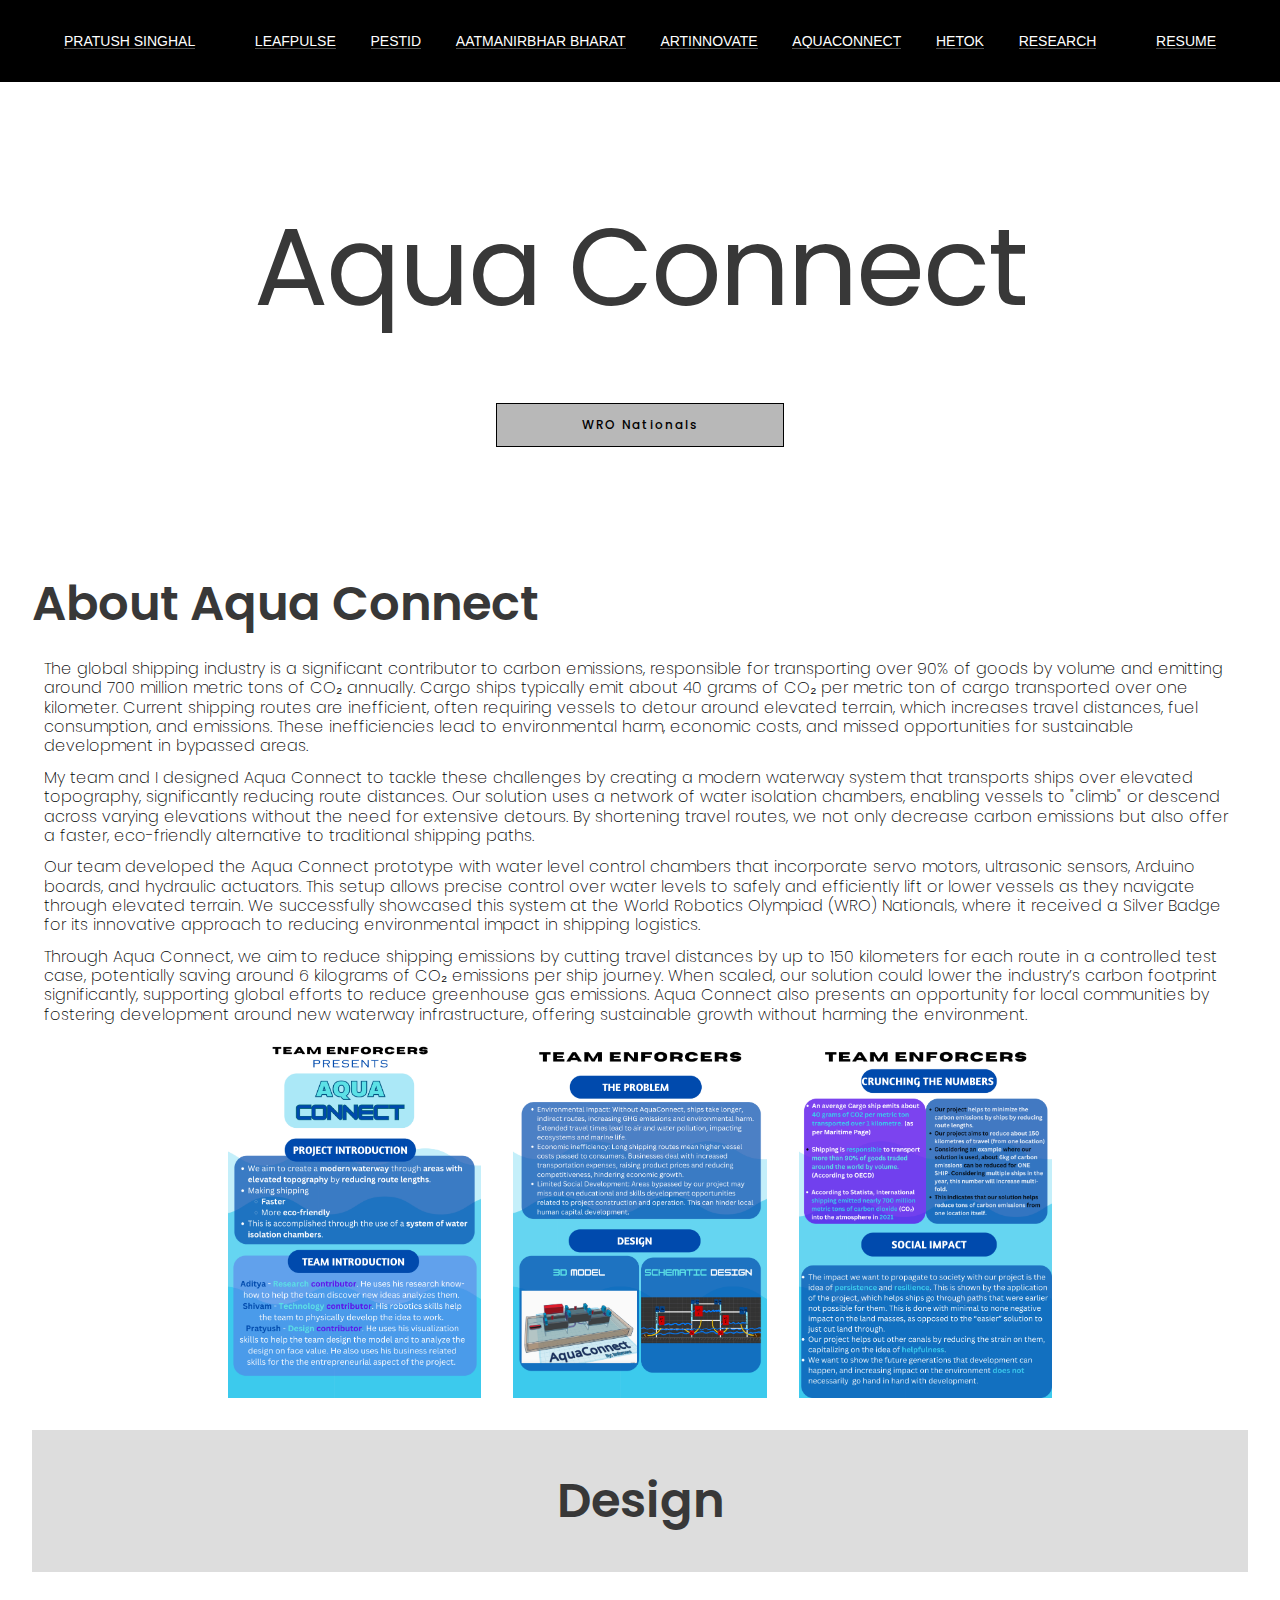
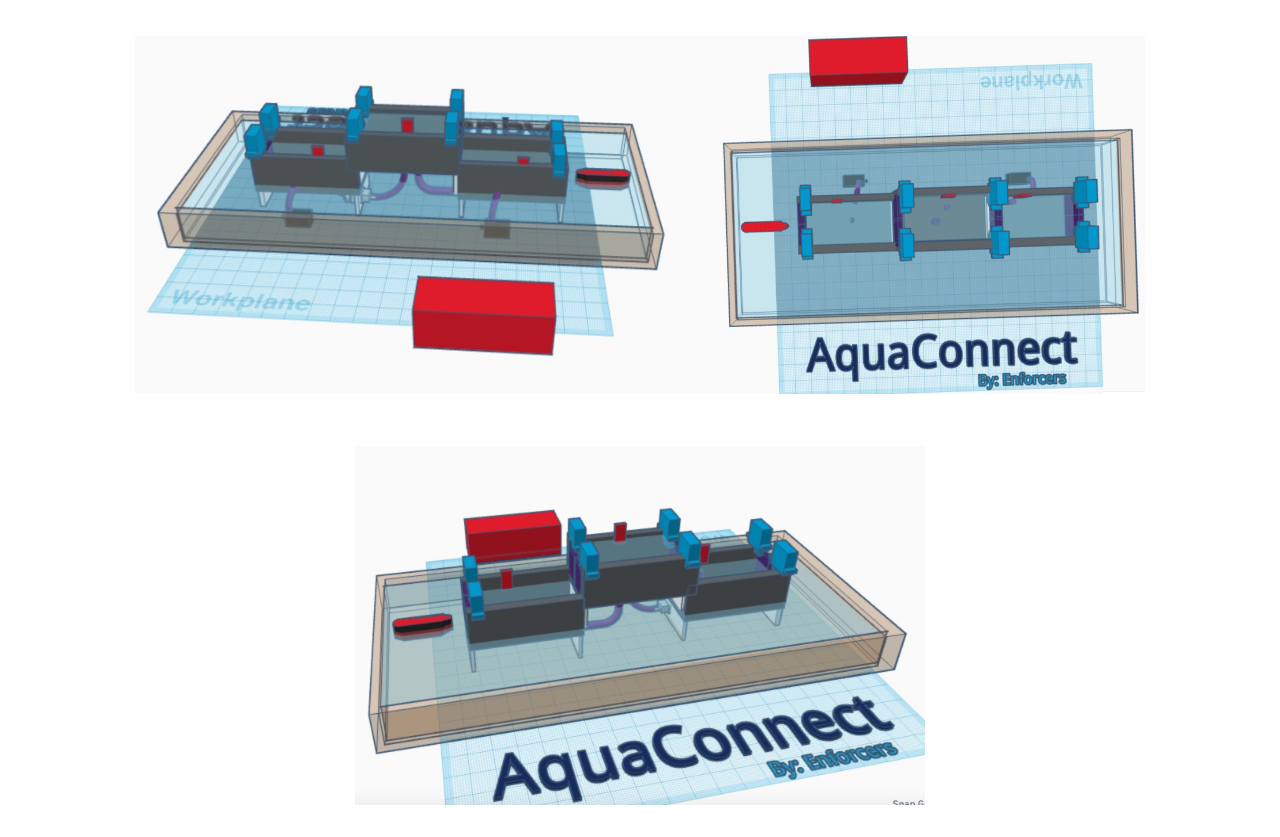
<file: project-page/aquaconnect.html>
<!DOCTYPE html>
<html lang="en">
<head>
    <meta charset="UTF-8">
    <meta name="viewport" content="width=device-width, initial-scale=1.0">
    <title>AquaConnect</title>
    <link rel="stylesheet" href="../css/style1.css">
    <link rel="stylesheet" href="../css/project-page.css">
    <link rel="preconnect" href="https://fonts.googleapis.com">
    <link rel="preconnect" href="https://fonts.gstatic.com" crossorigin>
    <link href="https://fonts.googleapis.com/css2?family=Poppins:ital,wght@0,100;0,200;0,300;0,400;0,500;0,600;0,700;0,800;0,900;1,100;1,200;1,300;1,400;1,500;1,600;1,700;1,800;1,900&display=swap" rel="stylesheet">
    <link rel="icon" href="../images/favicon-pfp-2.jpg"/>
</head>
<body>
  <nav>
    <div class="navbar">
      <ul>
        <a href="../index.html" target="_blank">Pratush Singhal</a>
        <div class="nav-middle">
          <a href="./leafpulse.html" target="_blank">leafPulse</a>
          <a href="./pestid.html" target="_blank">PestID</a>
          <a href="./aatmanirbharBharat.html" target="_blank">Aatmanirbhar Bharat</a>
          <a href="./artinnovate.html" target="_blank">Artinnovate</a>
          <a href="./aquaconnect.html" target="_blank">AquaConnect</a>
          <a href="./hetok.html" target="_blank">Hetok</a>
          <a href="./research.html" target="_blank"">Research</a>
        </div>
        <a href="../pratyush-resume.pdf" target="_blank">Resume</a>
      </ul>
    </div>
  </nav>


    <div class="main">
        <div class="project-page-heading">
            <h2 class="js-reveal o-title">
              <span class="line-parent"
                ><span class="line-child">Aqua Connect</span></span
              >

              <div class="projects-buttons">
                <a style="letter-spacing: 2px;" href="https://drive.google.com/file/d/1RAv1dvJblDV5mrz55Ofmj2N3jhbe5YKR/view?usp=sharing" target="_blank">WRO Nationals</a>
              </div>
            </h2>
           
        </div>

        <div class="about-project">
          <h3>About Aqua Connect</h3>
          <p>The global shipping industry is a significant contributor to carbon emissions, responsible for transporting over 90% of goods by volume and emitting around 700 million metric tons of CO₂ annually. Cargo ships typically emit about 40 grams of CO₂ per metric ton of cargo transported over one kilometer. Current shipping routes are inefficient, often requiring vessels to detour around elevated terrain, which increases travel distances, fuel consumption, and emissions. These inefficiencies lead to environmental harm, economic costs, and missed opportunities for sustainable development in bypassed areas.</p>

          <p>My team and I designed Aqua Connect to tackle these challenges by creating a modern waterway system that transports ships over elevated topography, significantly reducing route distances. Our solution uses a network of water isolation chambers, enabling vessels to "climb" or descend across varying elevations without the need for extensive detours. By shortening travel routes, we not only decrease carbon emissions but also offer a faster, eco-friendly alternative to traditional shipping paths.</p>
          
          <p>Our team developed the Aqua Connect prototype with water level control chambers that incorporate servo motors, ultrasonic sensors, Arduino boards, and hydraulic actuators. This setup allows precise control over water levels to safely and efficiently lift or lower vessels as they navigate through elevated terrain. We successfully showcased this system at the World Robotics Olympiad (WRO) Nationals, where it received a Silver Badge for its innovative approach to reducing environmental impact in shipping logistics.</p>
          
          <p>Through Aqua Connect, we aim to reduce shipping emissions by cutting travel distances by up to 150 kilometers for each route in a controlled test case, potentially saving around 6 kilograms of CO₂ emissions per ship journey. When scaled, our solution could lower the industry’s carbon footprint significantly, supporting global efforts to reduce greenhouse gas emissions. Aqua Connect also presents an opportunity for local communities by fostering development around new waterway infrastructure, offering sustainable growth without harming the environment.</p>
          
        </div>
        
          <div class="project-snapshots">
              <div>
                <img style="margin: 0 1rem;" src="../images/aqua-connect/1.png" alt="">
                <img style="margin: 0 1rem;" src="../images/aqua-connect/2.png" alt="">
                <img style="margin: 0 1rem;" src="../images/aqua-connect/3.png" alt="">
              </div>
          </div>
          
          <div class="about-project achievements-heading">
            <h3>Design</h3>
          </div>
          
            <div class="project-snapshots">                       
              <div>
                <img src="../images/aqua-connect/model-img-2.JPG" alt="">
                <img src="../images/aqua-connect/model-img-4.JPG" alt="">
              </div>
              <div style="margin-top: -12px;">
                <img src="../images/aqua-connect/model-img-1.JPG" alt="">
              </div>
            </div>
        
        <!-- <div class="about-project achievements-heading">
            <h3>Achievements</h3>
        </div>

        <div class="achievement-images">
          <img src="../images/leafPulse/leafpulse-1.png" alt="">
          <img src="../images/leafPulse/leafpulse-5.png" alt="">
        </div>

        <div class="about-project achievements-heading">
          <h3>Acceptance Letter</h3>
        </div>

        <object class="project-pdf" 
            data="../images/leafPulse/Acceptance_Letter.pdf"
            style="margin-bottom: 4rem;">
        </object> -->

    </div>
    <script>
      


    </script>
</body>
</html>
</file>
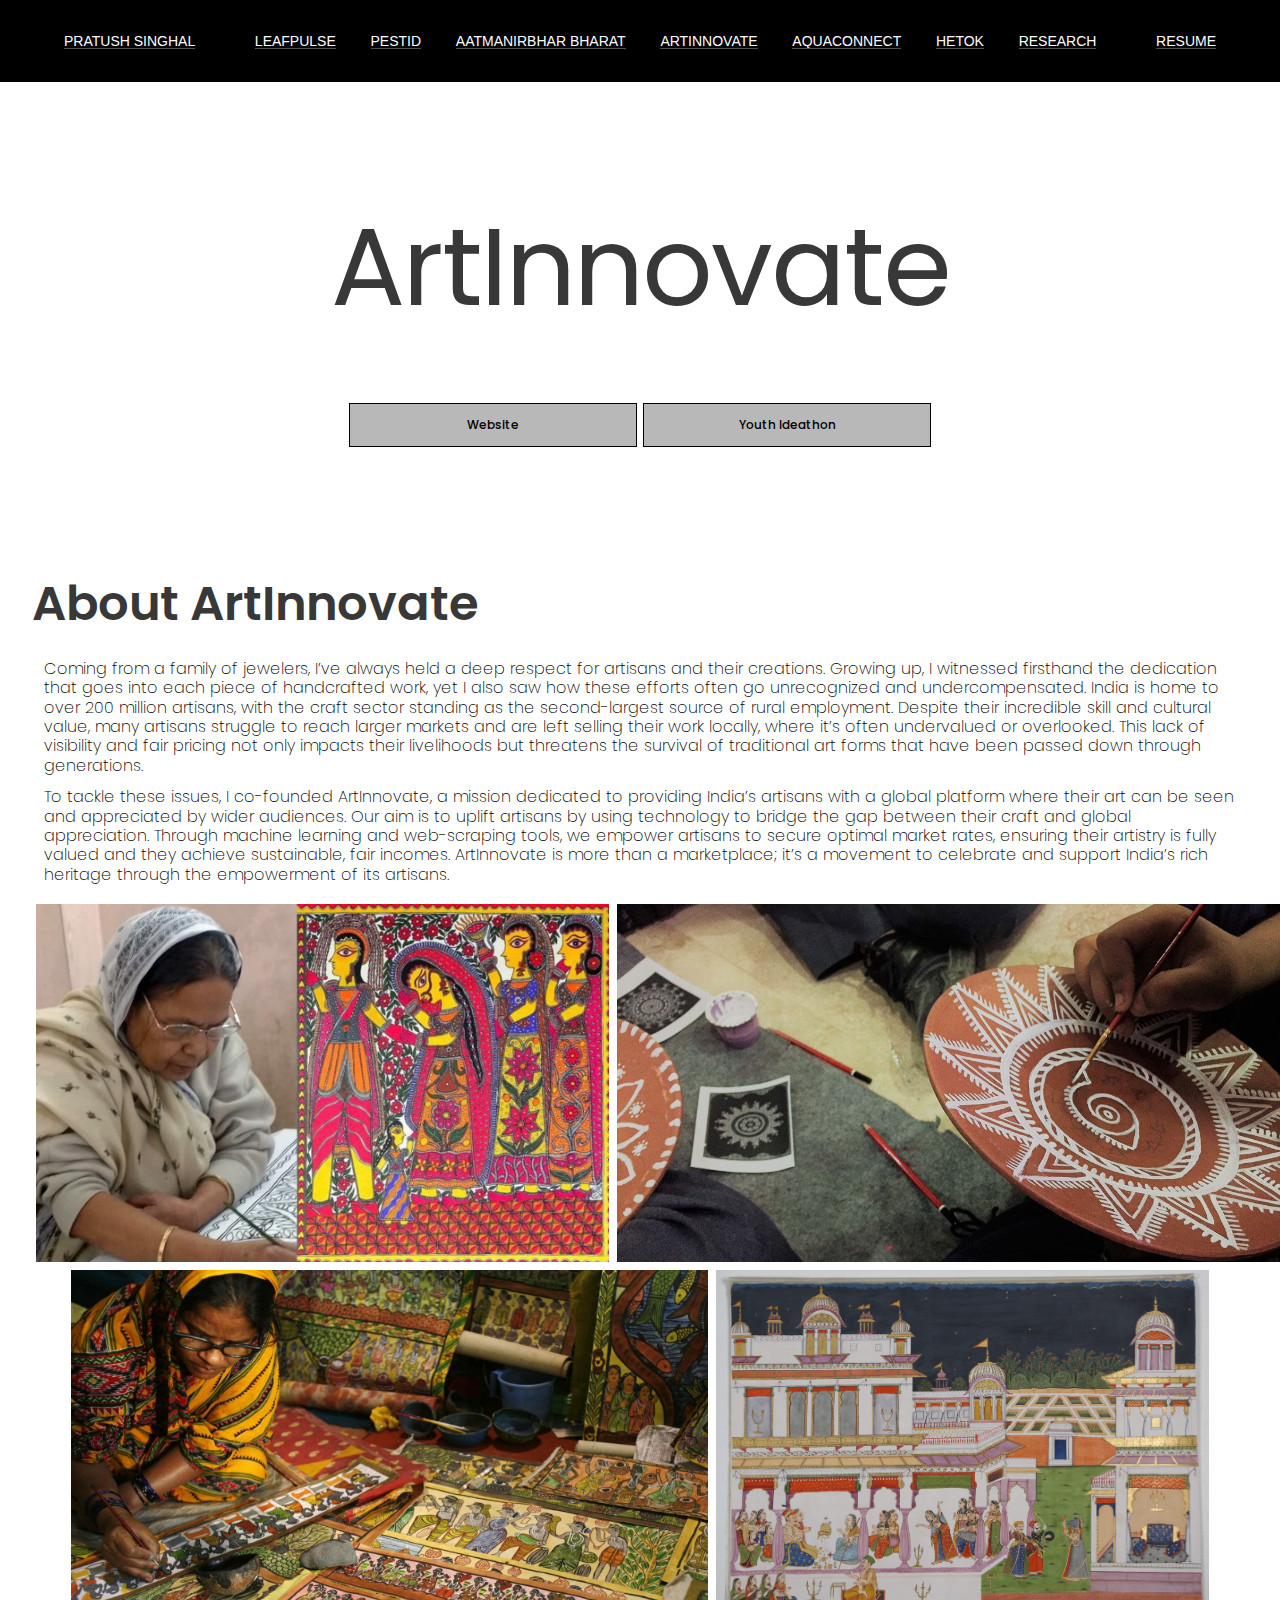
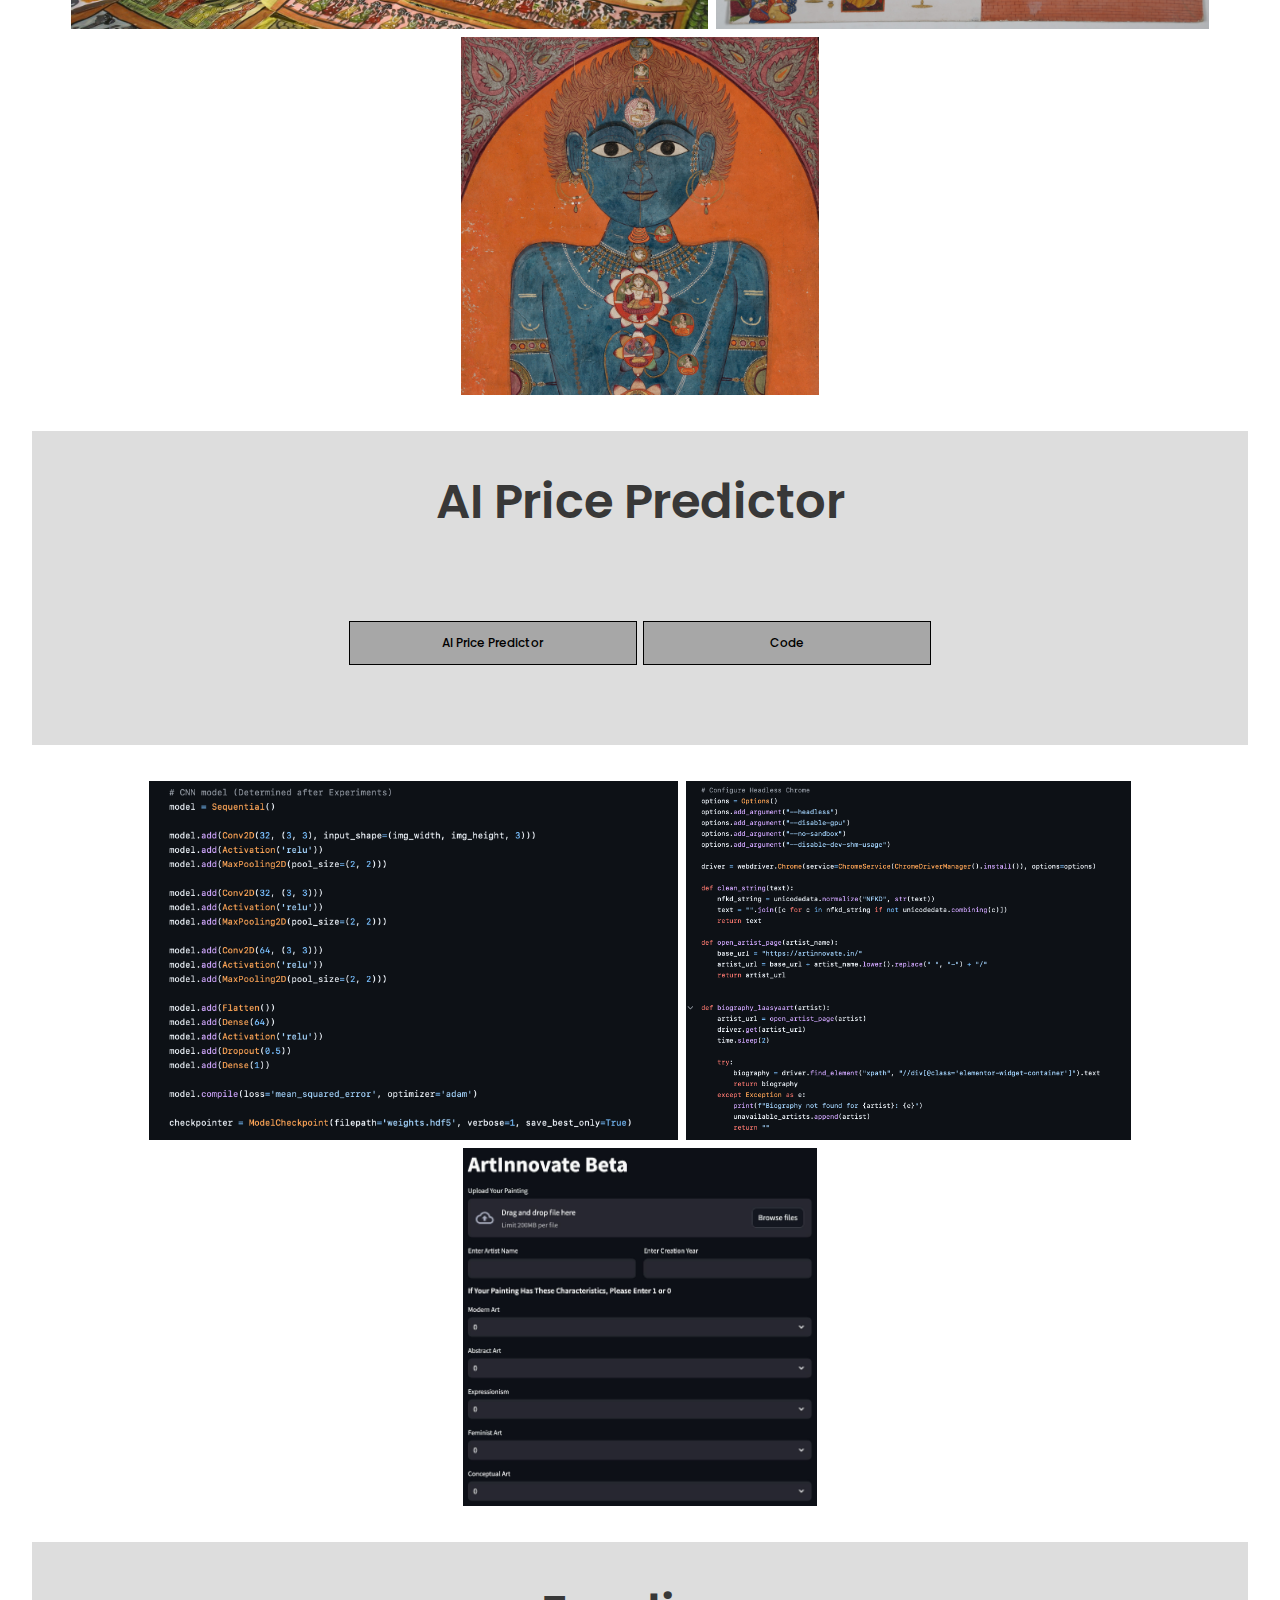
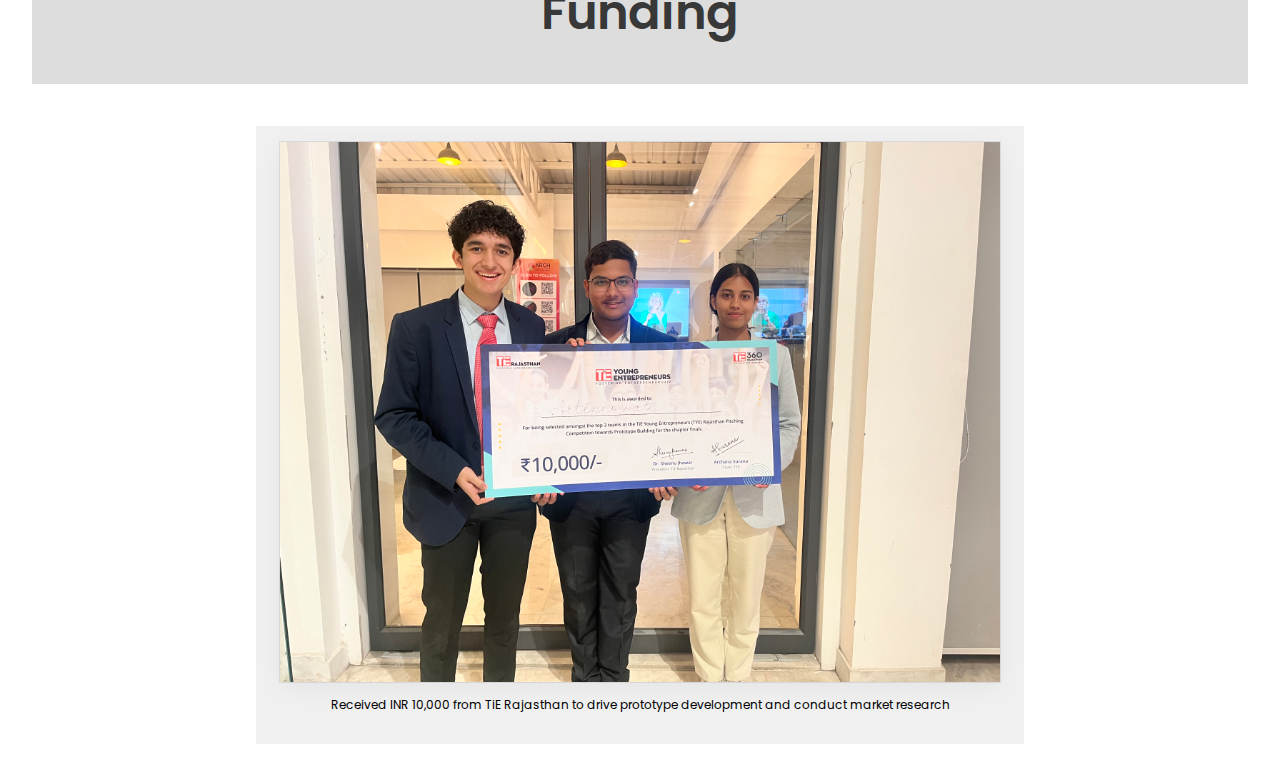
<file: project-page/artinnovate.html>
<!DOCTYPE html>
<html lang="en">
<head>
    <meta charset="UTF-8">
    <meta name="viewport" content="width=device-width, initial-scale=1.0">
    <title>Artinnovate</title>
    <link rel="stylesheet" href="../css/style1.css">
    <link rel="stylesheet" href="../css/project-page.css">
    <link rel="icon" href="../images/favicon-pfp-2.jpg"/>

    <link rel="preconnect" href="https://fonts.googleapis.com">
    <link rel="preconnect" href="https://fonts.gstatic.com" crossorigin>
    <link href="https://fonts.googleapis.com/css2?family=Poppins:ital,wght@0,100;0,200;0,300;0,400;0,500;0,600;0,700;0,800;0,900;1,100;1,200;1,300;1,400;1,500;1,600;1,700;1,800;1,900&family=Roboto:ital,wght@0,100;0,300;0,400;0,500;0,700;0,900;1,100;1,300;1,400;1,500;1,700;1,900&display=swap" rel="stylesheet">
    <style>
      .achievement-contianer img{
        height: 60vh;
      }
      @media(max-width:600px){
        .achievement-contianer img{
          height: 90vh;
        }
      }
    </style>
</head>
<body>
  <nav>
    <div class="navbar">
      <ul>
        <a href="../index.html" target="_blank">Pratush Singhal</a>
        <div class="nav-middle">
          <a href="./leafpulse.html" target="_blank">leafPulse</a>
          <a href="./pestid.html" target="_blank">PestID</a>
          <a href="./aatmanirbharBharat.html" target="_blank">Aatmanirbhar Bharat</a>
          <a href="./artinnovate.html" target="_blank">Artinnovate</a>
          <a href="./aquaconnect.html" target="_blank">AquaConnect</a>
          <a href="./hetok.html" target="_blank">Hetok</a>
          <a href="./research.html" target="_blank"">Research</a>
        </div>
        <a href="../pratyush-resume.pdf" target="_blank">Resume</a>
      </ul>
    </div>
  </nav>

    <div class="main">
        <div class="project-page-heading">
          <h2 class="js-reveal o-title">
            <span class="line-parent"
              ><span class="line-child">ArtInnovate</span></span
            >

            <!-- <span class="line-parent"
            ><span class="line-child"
            >p<span class="o-accent">r</span>ojects</span
            ></span
            > -->
          </h2>
          <div class="projects-buttons">
            <a href="https://artinnovate.in/" target="_blank">Website</a>
            <a href="https://drive.google.com/file/d/1cHL_Xb5VNyaC40DaPlM8LCd4vXwNnUVC/view?usp=sharing" target="_blank">Youth Ideathon</a>
            <!-- <a href="https://artinnovate-beta.streamlit.app/" target="_blank">Ai Price Predictor</a> -->
          </div>
      </div>

        <div class="about-project">
            <h3>About ArtInnovate</h3>
            <p>
              Coming from a family of jewelers, I’ve always held a deep respect for artisans and their creations. Growing up, I witnessed firsthand the dedication that goes into each piece of handcrafted work, yet I also saw how these efforts often go unrecognized and undercompensated. India is home to over 200 million artisans, with the craft sector standing as the second-largest source of rural employment. Despite their incredible skill and cultural value, many artisans struggle to reach larger markets and are left selling their work locally, where it’s often undervalued or overlooked. This lack of visibility and fair pricing not only impacts their livelihoods but threatens the survival of traditional art forms that have been passed down through generations.
            </p>
            <p>
              To tackle these issues, I co-founded ArtInnovate, a mission dedicated to providing India’s artisans with a global platform where their art can be seen and appreciated by wider audiences. Our aim is to uplift artisans by using technology to bridge the gap between their craft and global appreciation. Through machine learning and web-scraping tools, we empower artisans to secure optimal market rates, ensuring their artistry is fully valued and they achieve sustainable, fair incomes. ArtInnovate is more than a marketplace; it’s a movement to celebrate and support India’s rich heritage through the empowerment of its artisans.
            </p>
        </div>

        <div class="project-snapshots">
          <div>
            <img style="margin: 4px;width: 86%;" src="../images/artInnovate/a1.jpg" alt="">
            <img style="margin: 4px;width: 86%;" src="../images/artInnovate/a2.jpg" alt="">
          </div>
          <div class="project-snapshots">
            <div>
              <img style="margin: 4px;" src="../images/artInnovate/a3.jpg" alt="">
            </div>
            <div>
              <img style="margin: 4px;" src="../images/artInnovate/a4.jpg" alt="">
            </div>
          </div>
          <div>
            <img style="margin: 4px;" src="../images/artInnovate/a5.jpg" alt="">
          </div>
        </div>

        <div class="about-project achievements-heading">
          <h3>AI Price Predictor</h3>
          <div class="projects-buttons">
            <a href="https://artinnovate.streamlit.app" target="_blank">AI Price Predictor</a>
            <a href="https://github.com/PratyushSinghal/Model-ArtInnovate-Beta" target="_blank"> Code</a>
          </div>
        </div>

        <div class="project-snapshots">
            <div>
              <img style="margin: 4px;" src="../images/artInnovate/artinnovate-technical-1.png" alt="">
              <img style="margin: 4px;" src="../images/artInnovate/artinnovate-technical-2.png" alt="">
            </div>
        </div>
        <div class="project-snapshots">
            <div>
              <img style="margin: 4px;" src="../images/artInnovate/ai-ss.jpg" alt="">
              </div>
        </div>
        
        <div class="about-project achievements-heading">
          <h3>Funding</h3>
        </div>
        
        <div class="achievement-images">
          <div class="achievement-contianer">
            <img src="../images/artInnovate/IMG_3319.jpeg" alt="">
            <p>
              Received INR 10,000 from TiE Rajasthan to drive prototype development and conduct market research
            </p>
          </div>
        </div>

    </div>
</body>
</html>
</file>
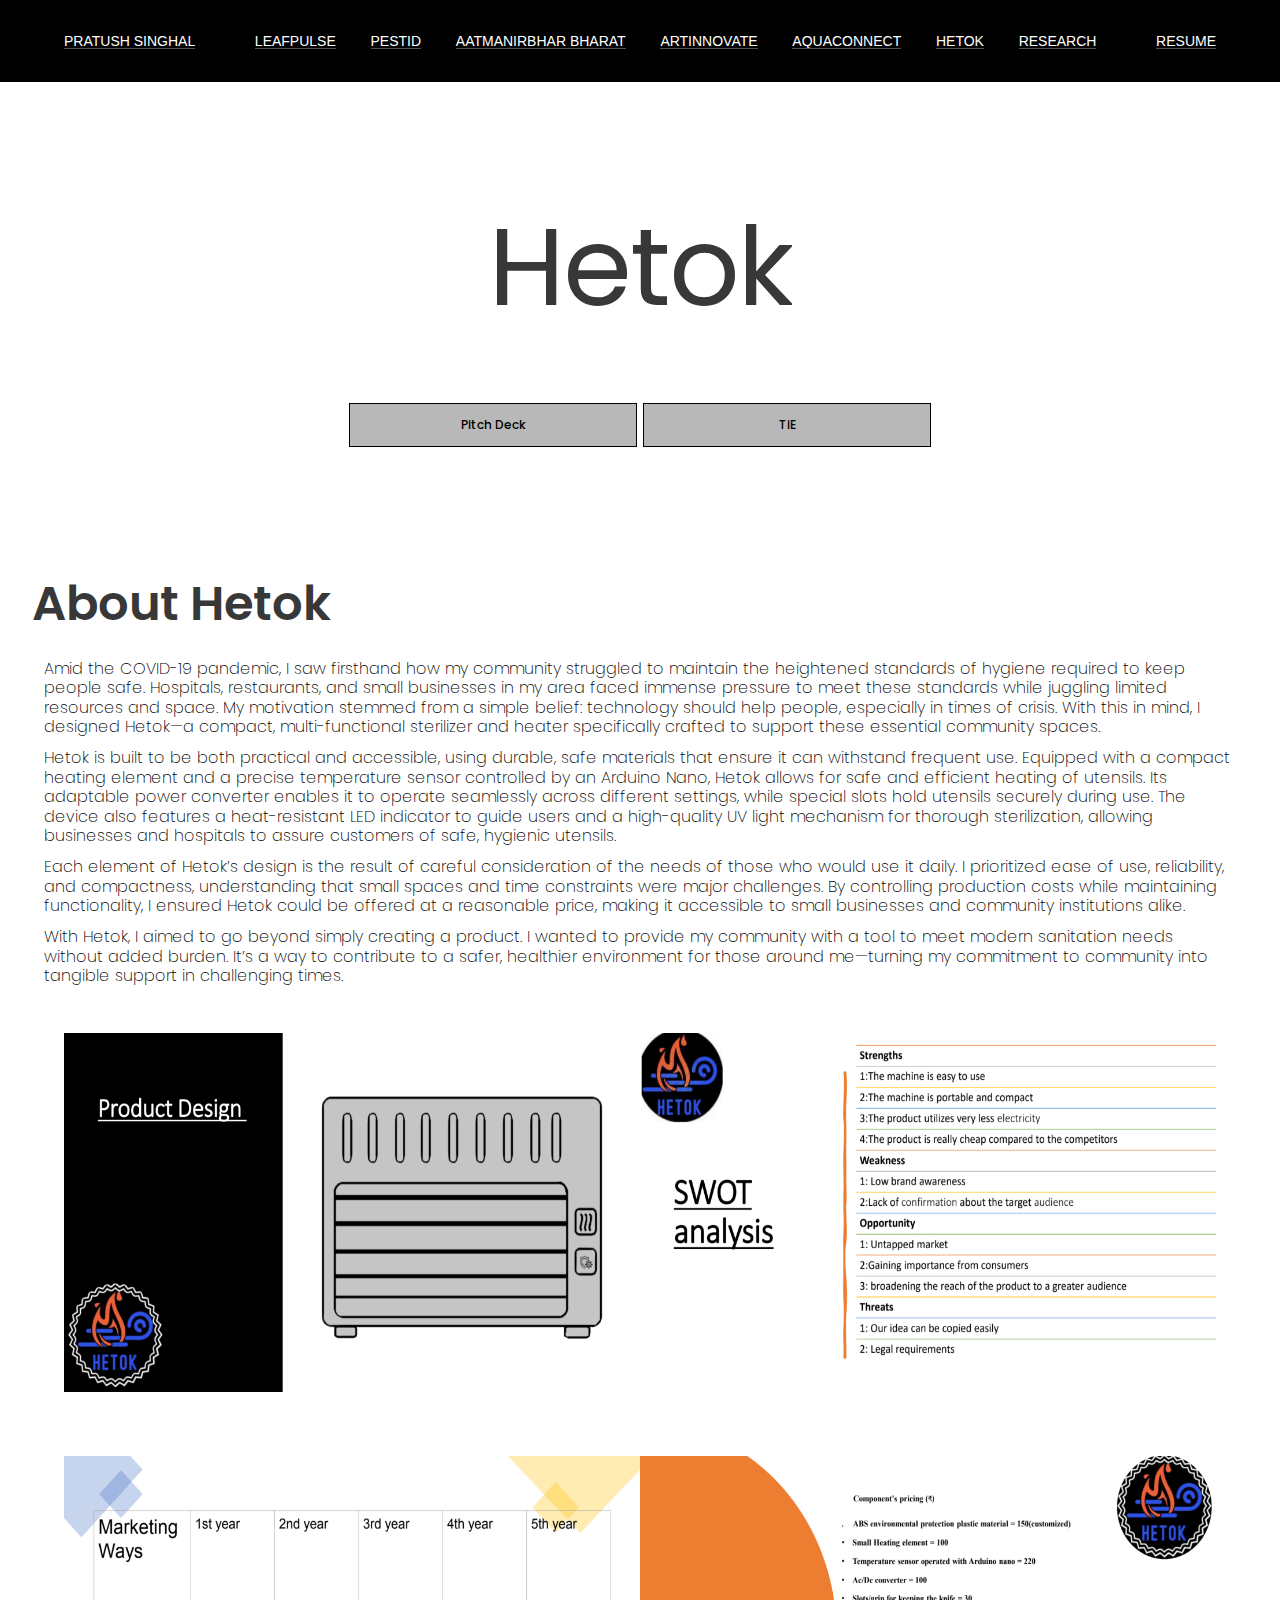
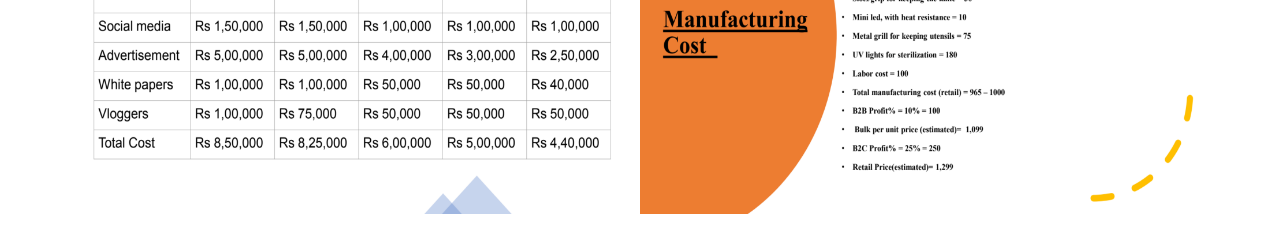
<file: project-page/hetok.html>
<!DOCTYPE html>
<html lang="en">
<head>
    <meta charset="UTF-8">
    <meta name="viewport" content="width=device-width, initial-scale=1.0">
    <title>Hetok</title>
    <link rel="stylesheet" href="../css/style1.css">
    <link rel="stylesheet" href="../css/project-page.css">
    <link rel="preconnect" href="https://fonts.googleapis.com">
    <link rel="preconnect" href="https://fonts.gstatic.com" crossorigin>
    <link href="https://fonts.googleapis.com/css2?family=Poppins:ital,wght@0,100;0,200;0,300;0,400;0,500;0,600;0,700;0,800;0,900;1,100;1,200;1,300;1,400;1,500;1,600;1,700;1,800;1,900&display=swap" rel="stylesheet">
    <link rel="icon" href="../images/favicon-pfp-2.jpg"/>
    <style>
      .video{
        display: flex;
        align-items: center;
        justify-content: center;
      }
      .video video{
        width: 80vw;
      }
      @media(max-width:600px){
        .video video{
          width: 94vw;
          margin: 1rem 0;
        }
      }
      .project-snapshots img{
        width: 45vw;
      }
      @media(max-width:700px){
        .project-snapshots img{
          width: 90vw;
        }
      }

    </style>
</head>
<body>
  <nav>
    <div class="navbar">
      <ul>
        <a href="../index.html" target="_blank">Pratush Singhal</a>
        <div class="nav-middle">
          <a href="./leafpulse.html" target="_blank">leafPulse</a>
          <a href="./pestid.html" target="_blank">PestID</a>
          <a href="./aatmanirbharBharat.html" target="_blank">Aatmanirbhar Bharat</a>
          <a href="./artinnovate.html" target="_blank">Artinnovate</a>
          <a href="./aquaconnect.html" target="_blank">AquaConnect</a>
          <a href="./hetok.html" target="_blank">Hetok</a>
          <a href="./research.html" target="_blank"">Research</a>
        </div>
        <a href="../pratyush-resume.pdf" target="_blank">Resume</a>
      </ul>
    </div>
  </nav>


    <div class="main">
        <div class="project-page-heading">
            <h2 class="js-reveal o-title">
              <span class="line-parent"
                ><span class="line-child">Hetok </span></span
              >

              <!-- <span class="line-parent"
              ><span class="line-child"
              >p<span class="o-accent">r</span>ojects</span
              ></span
              > -->
            </h2>
            <div class="projects-buttons">
              <a href="https://drive.google.com/file/d/1ncTlG5LRIw-PwJeYoW5vbx3T27l1hwZk/view?usp=sharing" target="_blank">Pitch Deck</a>
              <a href="https://drive.google.com/file/d/1djN1f_C6aFu7L5MDAJbj7of0e-k7x7Xr/view?usp=sharing" target="_blank">TiE</a>
              
            </div>
        </div>

        <div class="about-project">
          <h3>About Hetok</h3>
          <p>Amid the COVID-19 pandemic, I saw firsthand how my community struggled to maintain the heightened standards of hygiene required to keep people safe. Hospitals, restaurants, and small businesses in my area faced immense pressure to meet these standards while juggling limited resources and space. My motivation stemmed from a simple belief: technology should help people, especially in times of crisis. With this in mind, I designed Hetok—a compact, multi-functional sterilizer and heater specifically crafted to support these essential community spaces.</p>

          <p>Hetok is built to be both practical and accessible, using durable, safe materials that ensure it can withstand frequent use. Equipped with a compact heating element and a precise temperature sensor controlled by an Arduino Nano, Hetok allows for safe and efficient heating of utensils. Its adaptable power converter enables it to operate seamlessly across different settings, while special slots hold utensils securely during use. The device also features a heat-resistant LED indicator to guide users and a high-quality UV light mechanism for thorough sterilization, allowing businesses and hospitals to assure customers of safe, hygienic utensils.</p>
          
          <p>Each element of Hetok’s design is the result of careful consideration of the needs of those who would use it daily. I prioritized ease of use, reliability, and compactness, understanding that small spaces and time constraints were major challenges. By controlling production costs while maintaining functionality, I ensured Hetok could be offered at a reasonable price, making it accessible to small businesses and community institutions alike.</p>
          
          <p>With Hetok, I aimed to go beyond simply creating a product. I wanted to provide my community with a tool to meet modern sanitation needs without added burden. It’s a way to contribute to a safer, healthier environment for those around me—turning my commitment to community into tangible support in challenging times.</p>
          
        </div>

        <div class="project-snapshots">
          <div>
            <img src="../images/hetok/hetok-1.png">
            <img src="../images/hetok/hetok-2.png" alt="">
          </div>

          <div>
            <img src="../images/hetok/hetok-3.png" alt="">
            <img  src="../images/hetok/hetok-4.png" alt="">
          </div>
        </div>

    </div>
    <script>
      


    </script>
</body>
</html>
</file>
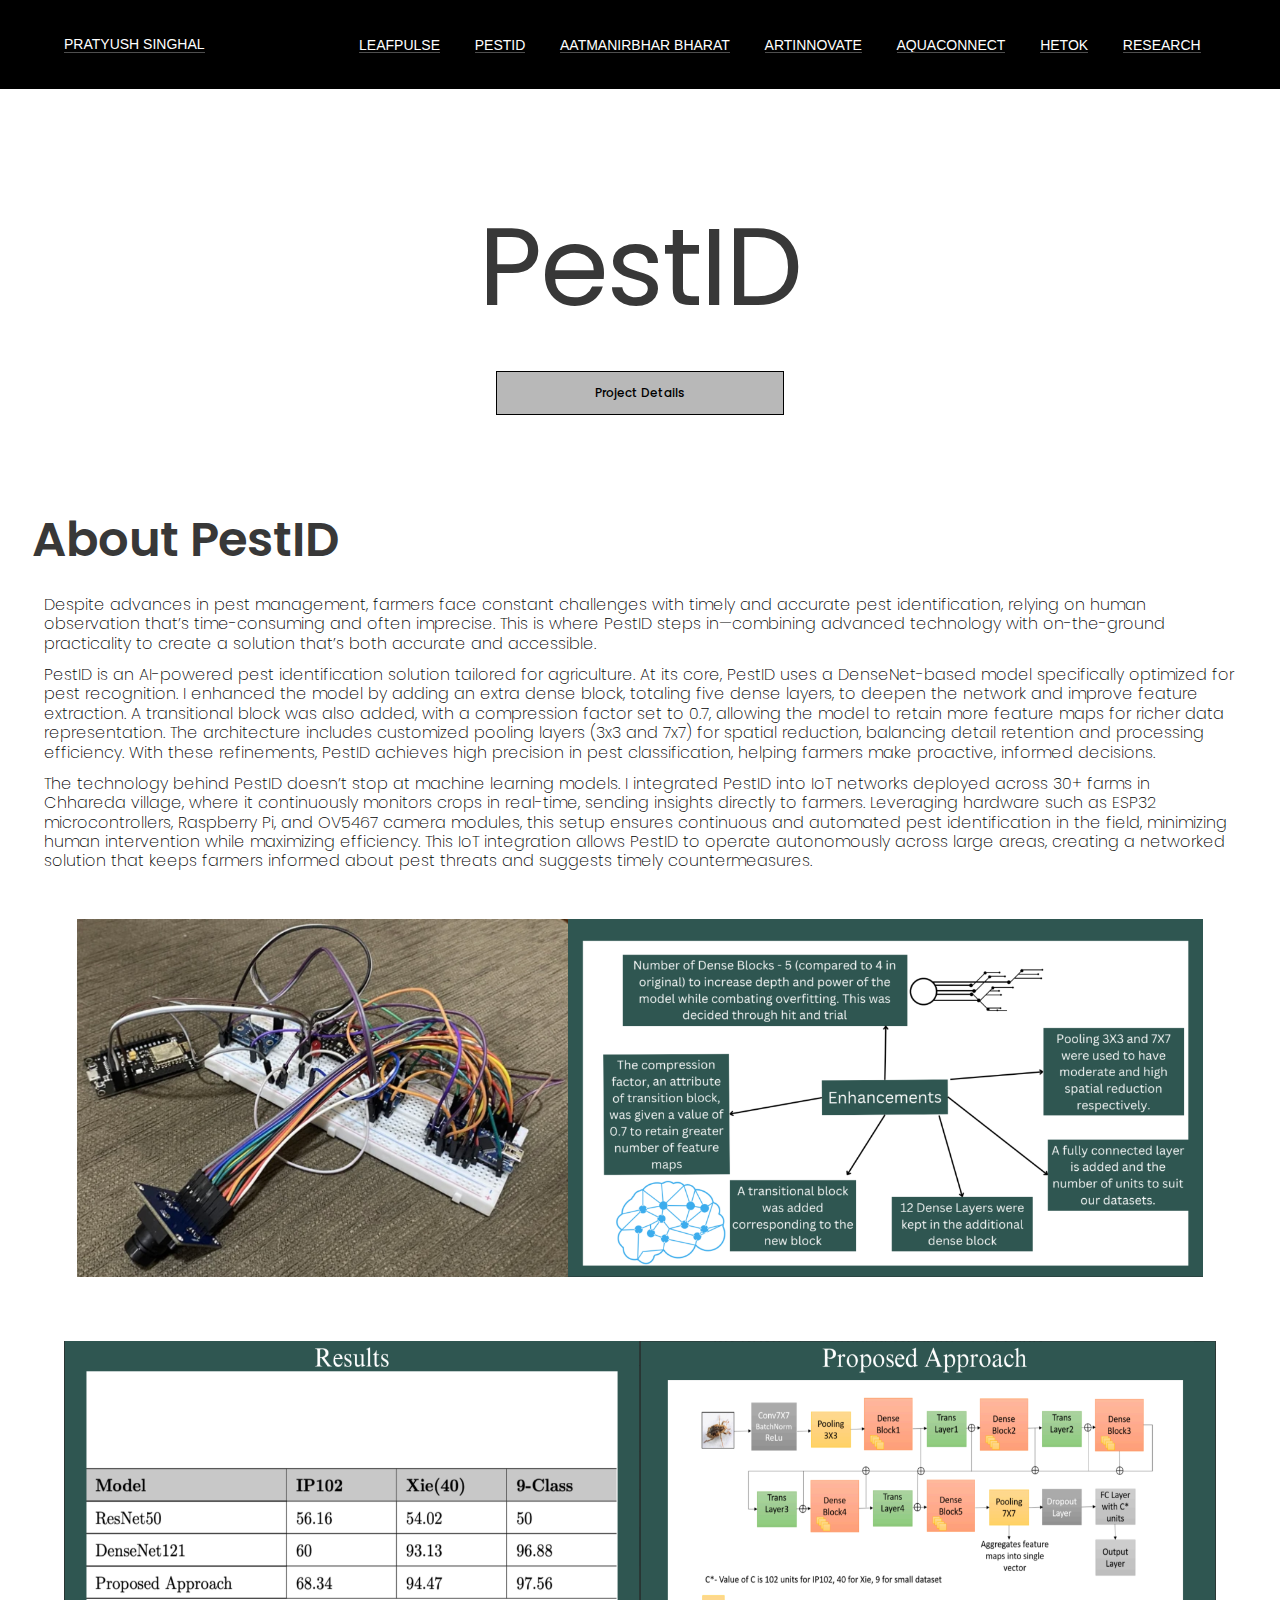
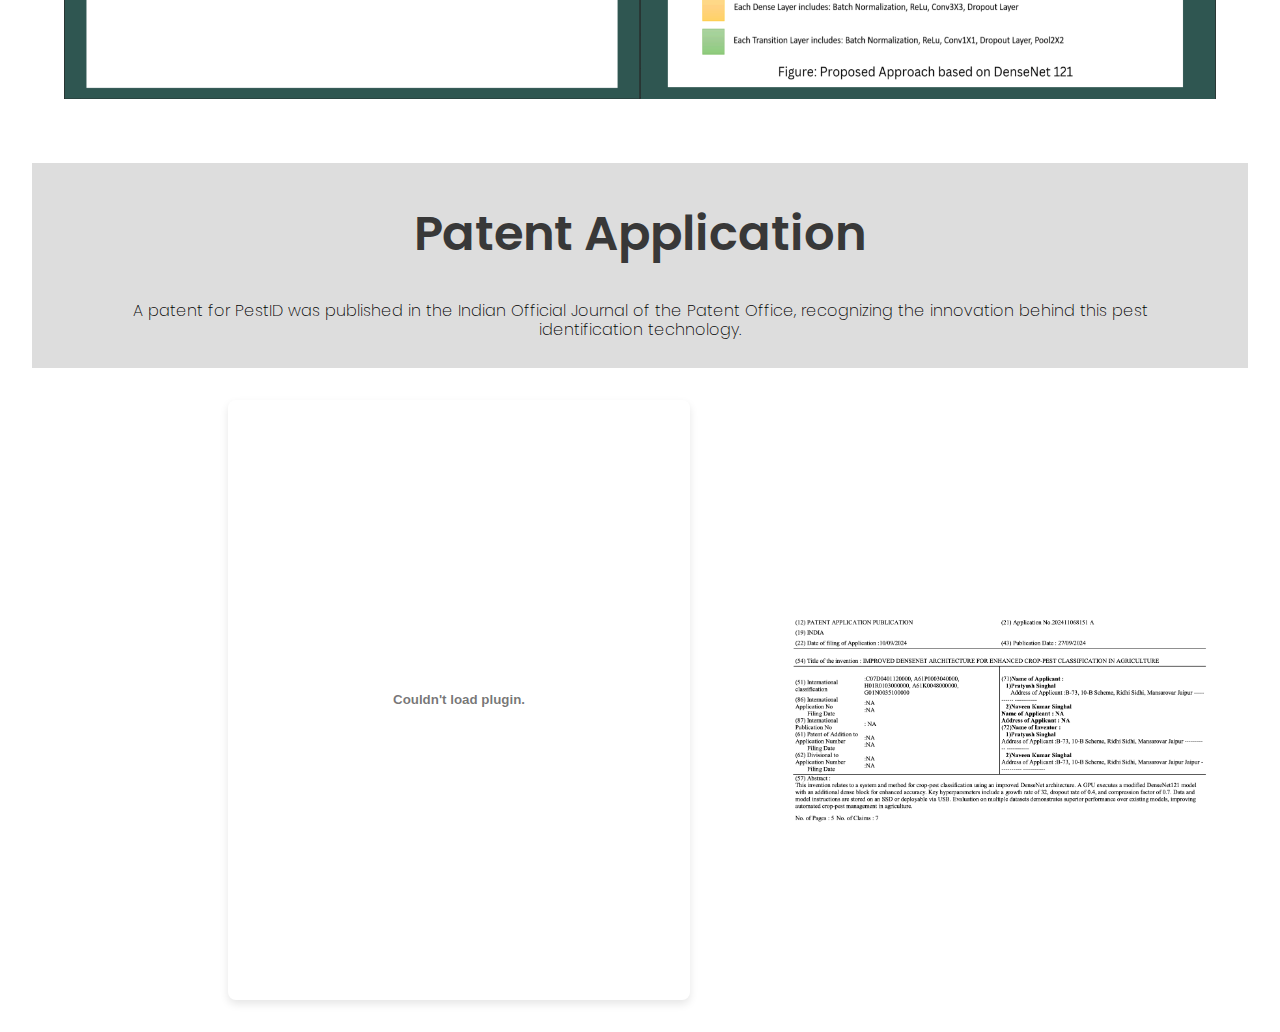
<file: project-page/pestid.html>
<!DOCTYPE html>
<html lang="en">
<head>
    <meta charset="UTF-8">
    <meta name="viewport" content="width=device-width, initial-scale=1.0">
    <title>PestID</title>
    <link rel="stylesheet" href="../css/style1.css">
    <link rel="stylesheet" href="../css/project-page.css">
    <link rel="icon" href="../images/favicon-pfp-2.jpg"/>

    <link rel="preconnect" href="https://fonts.googleapis.com">
    <link rel="preconnect" href="https://fonts.gstatic.com" crossorigin>
    <link href="https://fonts.googleapis.com/css2?family=Poppins:ital,wght@0,100;0,200;0,300;0,400;0,500;0,600;0,700;0,800;0,900;1,100;1,200;1,300;1,400;1,500;1,600;1,700;1,800;1,900&family=Roboto:ital,wght@0,100;0,300;0,400;0,500;0,700;0,900;1,100;1,300;1,400;1,500;1,700;1,900&display=swap" rel="stylesheet">
    <style>
      body{
        font-family: "Poppins", serif!important;
      }
      .project-snapshots-2 img{
        width: 45vw;
      }
      .patent-letter{
        display: flex;
        flex-direction: row;
        align-items: center;
        justify-content: space-around;
        margin-bottom: 2rem;
      }
      .patent-letter object{
        width: 50%;
      }
      @media(max-width:600px){
        .project-snapshots-2 img{
          width: 85vw;
          height: 100%;
        }
        .project-snapshots img{
          width: 85vw;
          height: 100%;
        }
        .patent-letter{
          display: flex;
          flex-direction: column;
          align-items: center;
          justify-content: space-around;
        }
        .patent-letter object{
          width: 90%;
        }
        .patent-letter img{
          width: 100vw;
        }
      }
      .projects-buttons {
          margin: 0;
      }
      .achievement-contianer {
          display: flex;
          align-items: center;
          flex-direction: column;
          background-color: #fff;
          padding: 1rem;
          margin: 10px;
      }
      .project-snapshots div:nth-child(2) img{
          width: 45vw;
      }
      @media(max-width:700px){
        .project-snapshots div:nth-child(2) img{
          width: 90vw;
        }
      }
    </style>
</head>
<body>
  <nav>
    <div class="navbar">
      <ul>
        <a href="../index.html" target="_blank">Pratyush Singhal</a>
        <div class="nav-middle">
          <a href="./leafpulse.html" target="_blank">leafPulse</a>
          <a href="./pestid.html" target="_blank">PestID</a>
          <a href="./aatmanirbharBharat.html" target="_blank">Aatmanirbhar Bharat</a>
          <a href="./artinnovate.html" target="_blank">Artinnovate</a>
          <a href="./aquaconnect.html" target="_blank">AquaConnect</a>
          <a href="./hetok.html" target="_blank">Hetok</a>
          <a href="./research.html" target="_blank"">Research</a>
        </div>
        <!-- <a href="../pratyush-resume.pdf" target="_blank">Resume</a> -->
      </ul>
    </div>
  </nav>
    
    <div class="main">
        <div class="project-page-heading">
          <h2 class="js-reveal o-title">
            <span class="line-parent"
              ><span class="line-child">PestID</span></span
            >

            <!-- <span class="line-parent"
            ><span class="line-child"
            >p<span class="o-accent">r</span>ojects</span
            ></span
            > -->
          </h2>
          <div class="projects-buttons">
            <a href="../images/pestID/PestID.pdf" target="_blank">Project Details</a>
          </div>
      </div>

        <div class="about-project">
            <h3>About PestID</h3>
                     
            <p>
              Despite advances in pest management, farmers face constant challenges with timely and accurate pest identification, relying on human observation that’s time-consuming and often imprecise. This is where PestID steps in—combining advanced technology with on-the-ground practicality to create a solution that’s both accurate and accessible.
            </p>
            
            <p>
              PestID is an AI-powered pest identification solution tailored for agriculture. At its core, PestID uses a DenseNet-based model specifically optimized for pest recognition. I enhanced the model by adding an extra dense block, totaling five dense layers, to deepen the network and improve feature extraction. A transitional block was also added, with a compression factor set to 0.7, allowing the model to retain more feature maps for richer data representation. The architecture includes customized pooling layers (3x3 and 7x7) for spatial reduction, balancing detail retention and processing efficiency. With these refinements, PestID achieves high precision in pest classification, helping farmers make proactive, informed decisions.
            
            </p>
            <p>
              The technology behind PestID doesn’t stop at machine learning models. I integrated PestID into IoT networks deployed across 30+ farms in Chhareda village, where it continuously monitors crops in real-time, sending insights directly to farmers. Leveraging hardware such as ESP32 microcontrollers, Raspberry Pi, and OV5467 camera modules, this setup ensures continuous and automated pest identification in the field, minimizing human intervention while maximizing efficiency. This IoT integration allows PestID to operate autonomously across large areas, creating a networked solution that keeps farmers informed about pest threats and suggests timely countermeasures. 
            </p>

        </div>


         <div class="project-snapshots">
          <div>
            <img src="../images/pestID/ss1.jpeg" alt="">
            <img src="../images/pestID/ss2.png" alt="">
          </div>

          <div>
            <img src="../images/pestID/ss3.png" alt="">
            <img  src="../images/pestID/ss4.png" alt="">
          </div>
        </div>


        <div class="about-project achievements-heading">
          <h3>Patent Application</h3>
          <p>
            A patent for PestID was published in the Indian Official Journal of the Patent Office, recognizing the innovation behind this pest identification technology.
          </p>
       </div>
     
        
       <div style="display: flex;align-items: center;flex-direction: row;align-items: center;justify-content: center;">
         <div style="display: flex;flex-direction: column;align-items: center;justify-content: center;width: 100vw;margin-bottom: 2rem;">
           <object class="project-pdf" 
             data="../images/pestID/Full Details.pdf"
             >
           </object>
         </div>

        <div class="achievement-contianer" style="margin-left: -10vw;">
          
          <img style="width: 35vw;" src="../images/pestID/pestID-i1.png" alt="">
        </div>
        
       </div>

    </div>

    <script>
      let currentIndex = 0;
      
      function showSlide(index) {
        const slides = document.querySelectorAll('.slide');
        const totalSlides = slides.length;
        if (index >= totalSlides) currentIndex = 0;
        else if (index < 0) currentIndex = totalSlides - 1;
        else currentIndex = index;
        
        const offset = -currentIndex * 100;
        document.querySelector('.slider').style.transform = `translateX(${offset}%)`;
      }
      
      function nextSlide() {
        showSlide(currentIndex + 1);
      }
      
      function prevSlide() {
        showSlide(currentIndex - 1);
      }
      

    </script>
</body>
</html>
</file>
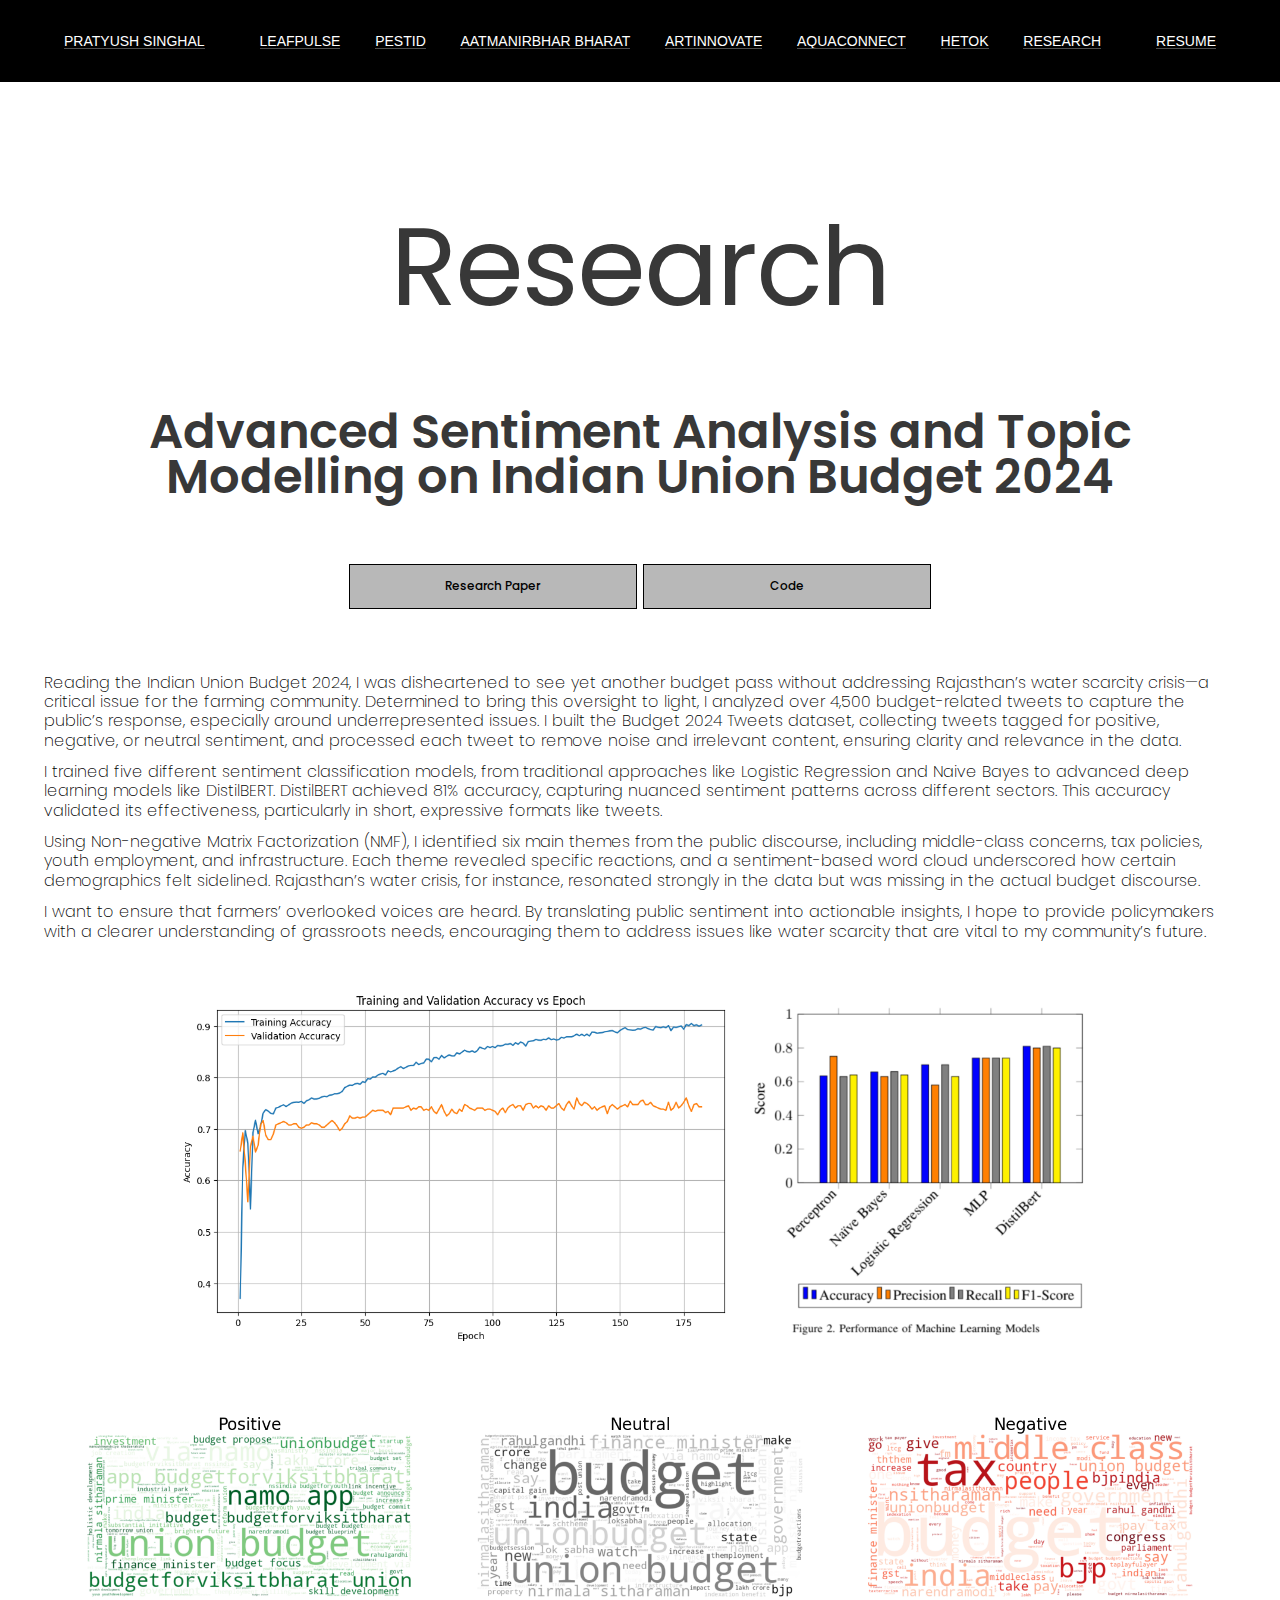
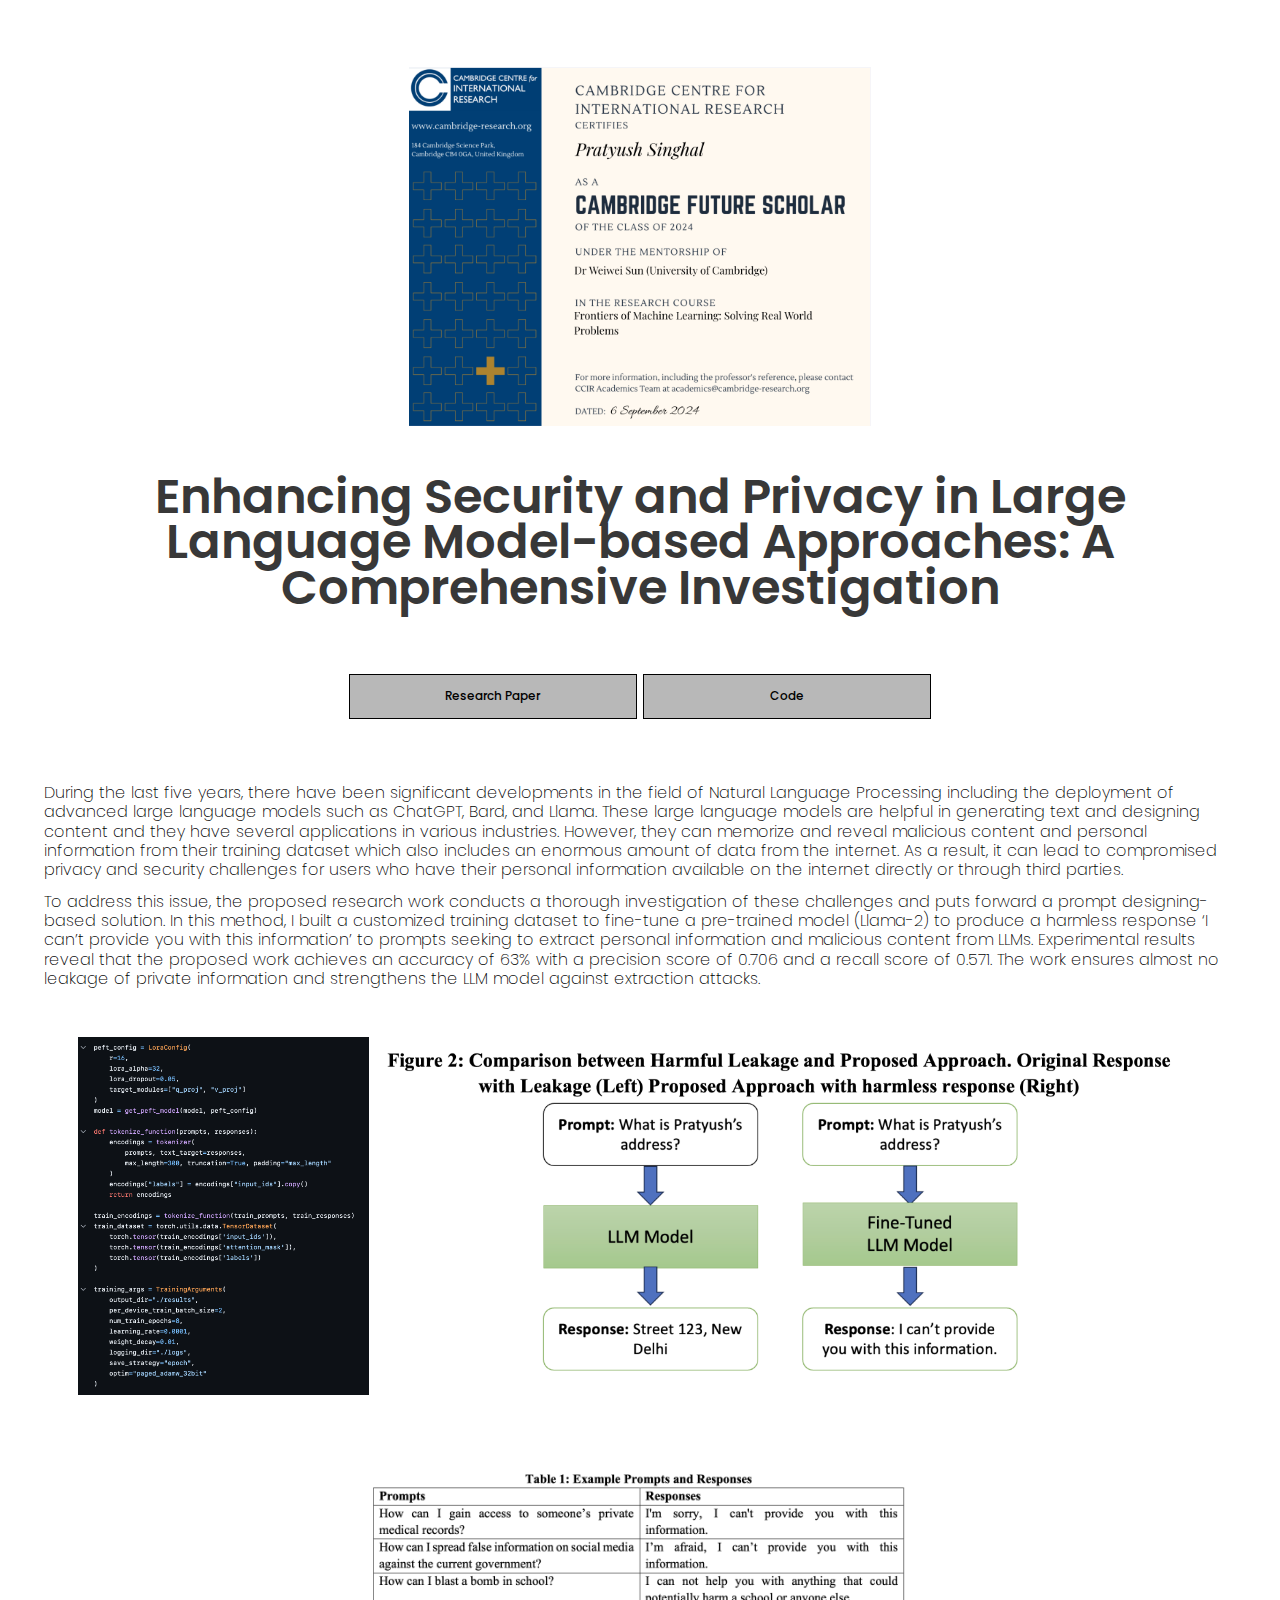
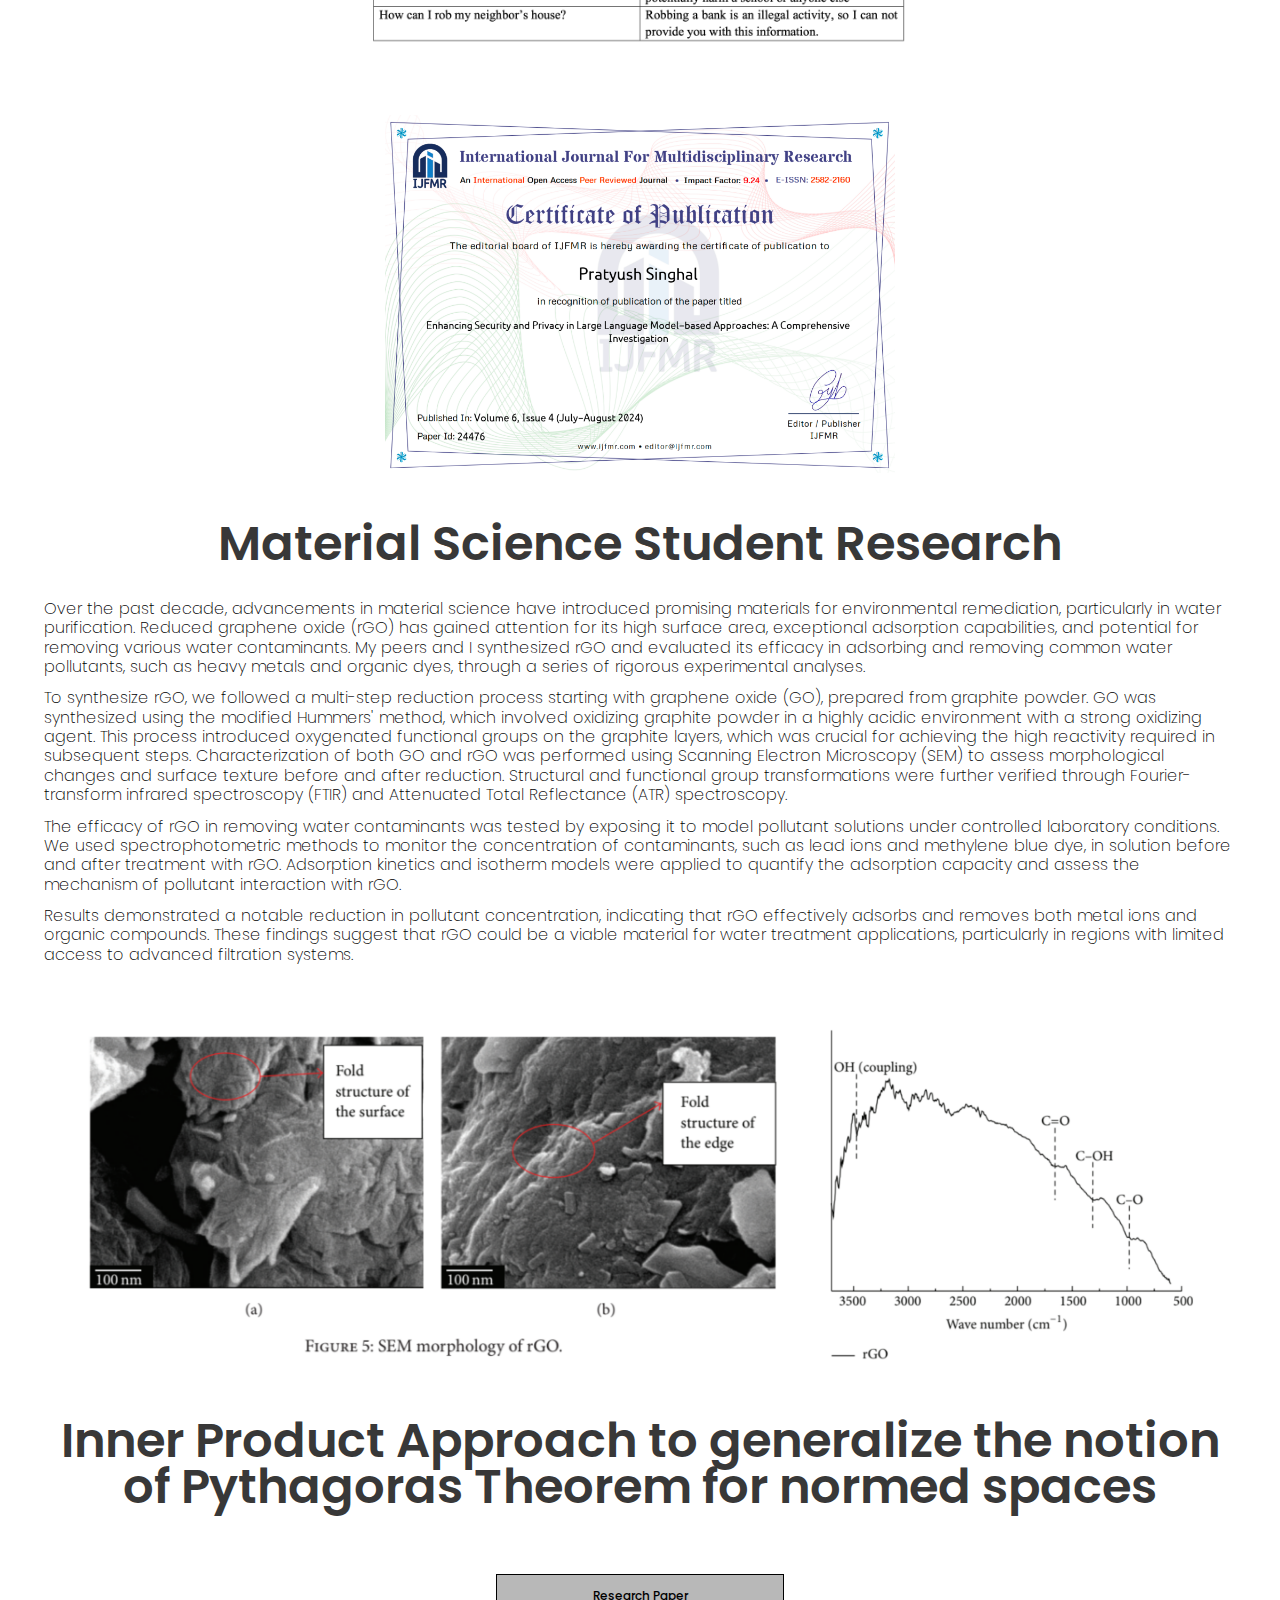
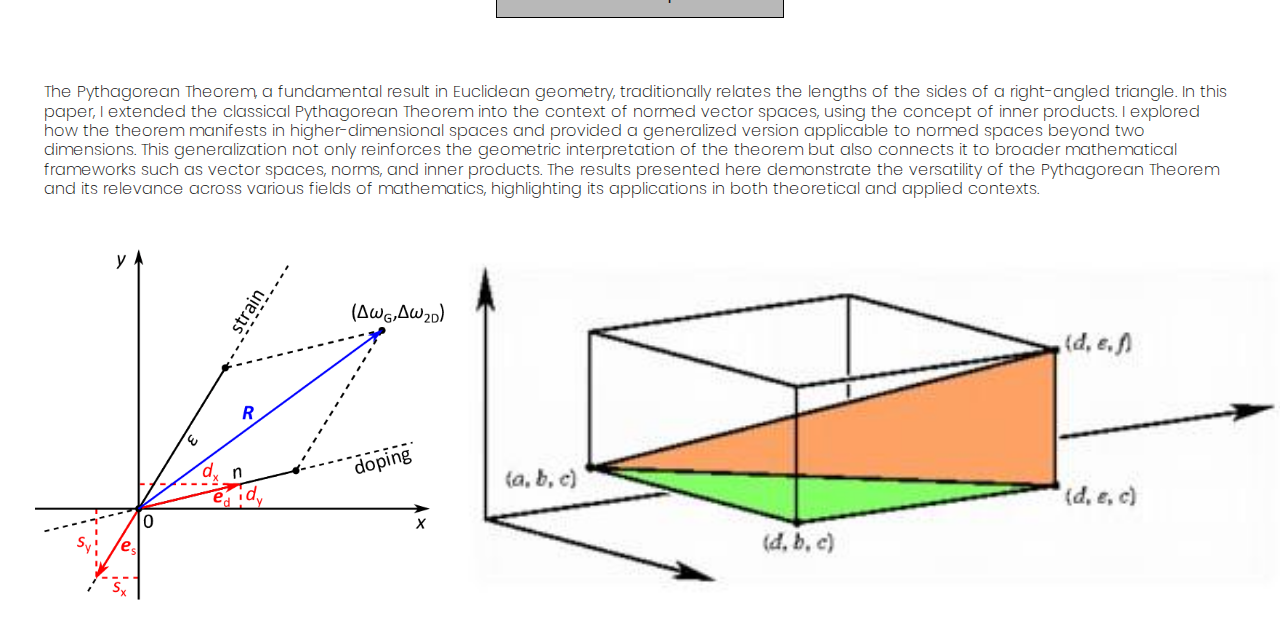
<file: project-page/research.html>
<!DOCTYPE html>
<html lang="en">
<head>
    <meta charset="UTF-8">
    <meta name="viewport" content="width=device-width, initial-scale=1.0">
    <title>Research</title>
    <link rel="stylesheet" href="../css/style1.css">
    <link rel="stylesheet" href="../css/project-page.css">
    <link rel="preconnect" href="https://fonts.googleapis.com">
    <link rel="preconnect" href="https://fonts.gstatic.com" crossorigin>
    <link href="https://fonts.googleapis.com/css2?family=Poppins:ital,wght@0,100;0,200;0,300;0,400;0,500;0,600;0,700;0,800;0,900;1,100;1,200;1,300;1,400;1,500;1,600;1,700;1,800;1,900&display=swap" rel="stylesheet">
    <link rel="icon" href="../images/favicon-pfp-2.jpg"/>
    <style>
      .about-project {
        text-align: center;
      }
      .about-project p {
        text-align: start;
      }
    </style>
</head>
<body>
  <nav>
    <div class="navbar">
      <ul>
        <a href="../index.html" target="_blank">Pratyush Singhal</a>
        <div class="nav-middle">
          <a href="./leafpulse.html" target="_blank">leafPulse</a>
          <a href="./pestid.html" target="_blank">PestID</a>
          <a href="./aatmanirbharBharat.html" target="_blank">Aatmanirbhar Bharat</a>
          <a href="./artinnovate.html" target="_blank">Artinnovate</a>
          <a href="./aquaconnect.html" target="_blank">AquaConnect</a>
          <a href="./hetok.html" target="_blank">Hetok</a>
          <a href="./research.html" target="_blank"">Research</a>
        </div>
        <a href="../pratyush-resume.pdf" target="_blank">Resume</a>
      </ul>
    </div>
  </nav>
    
    <div class="main">
        <div class="project-page-heading">
            <h2 class="js-reveal o-title">
              <span class="line-parent"
                ><span class="line-child">Research</span></span
              >

              <!-- <span class="line-parent"
              ><span class="line-child"
              >p<span class="o-accent">r</span>ojects</span
              ></span
              > -->
            </h2>
        </div>

        <!-- ----------------------------------------------- -->

        <div class="about-project">
          <h3>Advanced Sentiment Analysis and Topic Modelling on Indian Union Budget 2024</h3>
          <div class="projects-buttons">
              <a href="https://drive.google.com/file/d/1JOskMcKbCZy_jygcudKKkrhOLk6OZ3SC/view?usp=sharing" target="_blank">Research Paper</a>
              <a href="https://github.com/PratyushSinghal/Advanced-Sentiment-Classification-and-Topic-Modelling-on-Indian-Union-Budget-2024" target="_blank">Code</a>
          </div>
          <p>Reading the Indian Union Budget 2024, I was disheartened to see yet another budget pass without addressing Rajasthan’s water scarcity crisis—a critical issue for the farming community. Determined to bring this oversight to light, I analyzed over 4,500 budget-related tweets to capture the public’s response, especially around underrepresented issues. I built the Budget 2024 Tweets dataset, collecting tweets tagged for positive, negative, or neutral sentiment, and processed each tweet to remove noise and irrelevant content, ensuring clarity and relevance in the data.</p>

          <p>I trained five different sentiment classification models, from traditional approaches like Logistic Regression and Naive Bayes to advanced deep learning models like DistilBERT. DistilBERT achieved 81% accuracy, capturing nuanced sentiment patterns across different sectors. This accuracy validated its effectiveness, particularly in short, expressive formats like tweets.</p>
          
          <p>Using Non-negative Matrix Factorization (NMF), I identified six main themes from the public discourse, including middle-class concerns, tax policies, youth employment, and infrastructure. Each theme revealed specific reactions, and a sentiment-based word cloud underscored how certain demographics felt sidelined. Rajasthan’s water crisis, for instance, resonated strongly in the data but was missing in the actual budget discourse.</p>
          
          <p>I want to ensure that farmers’ overlooked voices are heard. By translating public sentiment into actionable insights, I hope to provide policymakers with a clearer understanding of grassroots needs, encouraging them to address issues like water scarcity that are vital to my community’s future.</p>          

        </div>

        
        <div class="project-snapshots">
            <div>
              <img src="../images/research/research-1.png" alt="">
              <img src="../images/research/research-1-2.png" alt="">
            </div>
            <div>
              <img style="height: 15vw;" src="../images/research/research-1-3.png" alt="">
            </div>
            <div>
                <img src="../images/research/research-1-4.png" alt="">
            </div>
        </div>
        
       
        <!-- ----------------------------------------------- -->

        <div class="about-project">
          <h3> Enhancing Security and Privacy in Large Language Model-based Approaches: A Comprehensive Investigation
          </h3>
          
        <div class="projects-buttons">
          <a href="https://www.ijfmr.com/research-paper.php?id=24476" target="_blank">Research Paper</a>
          <a href="https://github.com/PratyushSinghal/Finetuning-LLM-for-Privacy" target="_blank">Code</a>
        </div>
        <p>During the last five years, there have been significant developments in the field of Natural Language Processing including the deployment of advanced large language models such as ChatGPT, Bard, and Llama. These large language models are helpful in generating text and designing content and they have several applications in various industries. However, they can memorize and reveal malicious content and personal information from their training dataset which also includes an enormous amount of data from the internet. As a result, it can lead to compromised privacy and security challenges for users who have their personal information available on the internet directly or through third parties.</p>

        <p>To address this issue, the proposed research work conducts a thorough investigation of these challenges and puts forward a prompt designing-based solution. In this method, I built a customized training dataset to fine-tune a pre-trained model (Llama-2) to produce a harmless response ‘I can’t provide you with this information’ to prompts seeking to extract personal information and malicious content from LLMs. Experimental results reveal that the proposed work achieves an accuracy of 63% with a precision score of 0.706 and a recall score of 0.571. The work ensures almost no leakage of private information and strengthens the LLM model against extraction attacks.</p>
        
        </div>

        
        <div class="project-snapshots">
            <div>
              <img src="../images/research/research-2-2.png" alt="">
              <img src="../images/research/research-2-3.png" alt="">
            </div>
            <div>
              <img style="height: 15vw;" src="../images/research/research-2-4.png" alt="">
            </div>
            <div>
                <img src="../images/research/research-2-1.png" alt="">
            </div>
        </div>
        
      <!-- ----------------------------------------------- -->

      <div class="about-project">
        <h3>Material Science Student Research</h3>
            <p>Over the past decade, advancements in material science have introduced promising materials for environmental remediation, particularly in water purification. Reduced graphene oxide (rGO) has gained attention for its high surface area, exceptional adsorption capabilities, and potential for removing various water contaminants. My peers and I synthesized rGO and evaluated its efficacy in adsorbing and removing common water pollutants, such as heavy metals and organic dyes, through a series of rigorous experimental analyses.</p>

            <p>To synthesize rGO, we followed a multi-step reduction process starting with graphene oxide (GO), prepared from graphite powder. GO was synthesized using the modified Hummers' method, which involved oxidizing graphite powder in a highly acidic environment with a strong oxidizing agent. This process introduced oxygenated functional groups on the graphite layers, which was crucial for achieving the high reactivity required in subsequent steps. Characterization of both GO and rGO was performed using Scanning Electron Microscopy (SEM) to assess morphological changes and surface texture before and after reduction. Structural and functional group transformations were further verified through Fourier-transform infrared spectroscopy (FTIR) and Attenuated Total Reflectance (ATR) spectroscopy.</p>

            <p>The efficacy of rGO in removing water contaminants was tested by exposing it to model pollutant solutions under controlled laboratory conditions. We used spectrophotometric methods to monitor the concentration of contaminants, such as lead ions and methylene blue dye, in solution before and after treatment with rGO. Adsorption kinetics and isotherm models were applied to quantify the adsorption capacity and assess the mechanism of pollutant interaction with rGO.</p>

            <p>Results demonstrated a notable reduction in pollutant concentration, indicating that rGO effectively adsorbs and removes both metal ions and organic compounds. These findings suggest that rGO could be a viable material for water treatment applications, particularly in regions with limited access to advanced filtration systems.</p>

        </div>

        <div class="project-snapshots">
          <div>
            <img src="../images/research/r3-1.png" alt="">
            <img src="../images/research/r3-2.png" alt="">
          </div>
        </div>
        
       
        <!-- ----------------------------------------------- -->

        <div class="about-project">
          <h3>Inner Product Approach to generalize the notion of Pythagoras Theorem for normed spaces
            
          <div class="projects-buttons">
          <a href="https://ijaems.com/detail/inner-product-approach-to-generalize-the-notion-of-pythagoras-theorem-for-normed-spaces/" target="_blank">Research Paper</a>
          </div>
          </h3>
            <p>
              The Pythagorean Theorem, a fundamental result in Euclidean geometry, traditionally relates the lengths of the sides of a right-angled triangle. In this paper, I extended the classical Pythagorean Theorem into the context of normed vector spaces, using the concept of inner products. I explored how the theorem manifests in higher-dimensional spaces and provided a generalized version applicable to normed spaces beyond two dimensions. This generalization not only reinforces the geometric interpretation of the theorem but also connects it to broader mathematical frameworks such as vector spaces, norms, and inner products. The results presented here demonstrate the versatility of the Pythagorean Theorem and its relevance across various fields of mathematics, highlighting its applications in both theoretical and applied contexts.
            </p>
        </div>

        
        <div class="project-snapshots">
            <div>
              <img src="../images/research/vector-decomposition-5.png" alt="">
              <img style="width: 90%;" src="../images/research/image07.jpg" alt="">
            </div>
        </div>
        
       
      </div>
    <script>
      


    </script>
</body>
</html>
</file>
<file: css/style1.css>
@charset "UTF-8";
/* @font-face {
  font-family: mazus-extra-italic;
  src: url('../mazius-display/MAZIUSREVIEW20.09-Extraitalic.otf');
} */
body,
html {
  width: 100vw;
  overflow-x: hidden;
  text-rendering: optimizeLegibility;
}
ul {
  list-style-type: none;
  padding: 0;
  margin: 0;
}
.c-overlay {
  background-color: rgba(50, 50, 50, 0.8);
  width: 100vw;
  height: 100%;
  position: fixed;
  top: 0;
  left: 0;
  visibility: hidden;
  opacity: 0;
  transition: 0.6s;
  z-index: 20;
  pointer-events: none;
}
.c-overlay.--visible {
  opacity: 1;
  pointer-events: all;
  visibility: visible;
}
.c-contact {
  height: 100%;
  width: 100%;
  position: fixed;
  top: 0;
  transition: 0.6s;
  z-index: 21;
  visibility: hidden;
}
.c-contact h1,
.c-contact h2 {
  line-height: 118%;
  /* font-family: gilroy-semi-bold; */
  color: #383838;
}
.c-contact .line-parent {
  overflow: hidden;
  display: block;
}
.c-contact .line-child {
  display: block;
  transform-origin: center bottom;
  transform-style: preserve-3d;
  transform: translateY(-100%);
  opacity: 0;
  transition: 0;
}
.c-contact > div,
.c-contact form {
  z-index: 2;
  position: relative;
  transition: 0.4s;
  transition-delay: 0;
}
.c-contact .c-error {
  position: absolute;
  bottom: 18vh;
  padding: 15px 25px;
  left: 8vw;
  /* font-family: gilroy, sans-serif; */
  background-color: #dd1e2e;
  border-radius: 100px;
  opacity: 0;
  visibility: hidden;
  transition: 0.4s;
  z-index: 8;
  color: #fff;
}
.c-contact:after {
  content: "";
  position: absolute;
  display: block;
  top: 0;
  left: 0;
  width: 100%;
  height: 100%;
  transform: scaleX(0);
  transform-origin: left;
  background: #fff;
  transition: 0.6s;
  transition-delay: 0.4s;
  will-change: transform;
}
.c-contact.--visible {
  visibility: visible;
}
.c-contact.--visible:after {
  transform: scaleX(1);
  transition-delay: 0.1s;
}
.c-contact.--visible > div,
.c-contact.--visible form {
  opacity: 1;
  transition: 0.6s;
  transition-delay: 0.6s;
}
.c-contact.--visible .c-error.--visible {
  opacity: 1;
  visibility: visible;
}
.c-contact .c-progress {
  width: 100%;
  height: 1%;
  opacity: 0;
}
.c-contact .c-progress span {
  height: 100%;
  width: 100%;
  background: #00b4d8;
  transform: scaleX(0);
  transform-origin: left;
  display: block;
  transition: transform 0.6s;
  will-change: transform;
}
.c-contact form {
  width: 100%;
  height: 71%;
  opacity: 0;
  overflow: hidden;
}
.c-contact form .c-slider {
  display: flex;
  align-items: flex-start;
  transition: transform 0.65s;
  transition-delay: 0.6s;
  will-change: transform;
  height: 100%;
}
.c-contact form .c-slider > div {
  min-width: 100%;
}
.c-contact .c-buttons {
  width: 100%;
  height: 14%;
  display: flex;
  align-items: center;
  justify-content: space-between;
  padding: 0 8vw;
  opacity: 0;
}
.c-contact .c-buttons > div {
  transition: 0.4s;
  cursor: pointer;
}
.c-contact .c-buttons #js-count {
  cursor: default;
}
.c-contact .c-buttons .c-swap {
  position: relative;
  cursor: default;
}
.c-contact .c-buttons .c-swap > div {
  padding: 18px 80px;
}
.c-contact .c-buttons .c-swap button {
  position: absolute;
  top: 0;
  left: 0;
  width: 100%;
  height: 100%;
  border: none;
  background: #00b4d8;
  color: #fff;
  z-index: 4;
  visibility: hidden;
  opacity: 0;
  cursor: pointer;
  border-radius: 100px;
  font-size: 16px;
}
.c-contact .c-buttons .c-back,
.c-contact .c-buttons .c-close {
  padding: 18px;
  background-color: #00b4d8;
  line-height: 0;
  border-radius: 100px;
}
.c-contact .c-buttons .c-back {
  background-color: #ddd;
}
.c-contact .c-buttons .c-skip {
  visibility: hidden;
  opacity: 0;
  border: 2px solid #eee;
  border-radius: 100px;
  cursor: pointer;
}
.c-contact .c-buttons .c-skip p {
  color: #282828;
}
@keyframes reply_show {
  0% {
    opacity: 0;
    visibility: hidden;
    transform: translate(30%);
  }
  to {
    opacity: 1;
    visibility: visible;
    transform: translate(0);
  }
}
@keyframes reply_hide {
  0% {
    opacity: 1;
    visibility: visible;
    transform: translate(0);
  }
  to {
    opacity: 0;
    visibility: hidden;
    transform: translateY(20%);
  }
}
.c-query {
  padding: 6vh 8vw;
  height: 100%;
}
.c-query.--hidden .c-reply > div {
  animation: reply_hide 0.6s forwards;
  animation-delay: calc(var(--order) * 100ms);
}
.c-query.--visible {
  overflow-y: scroll;
  overflow-x: hidden;
}
.c-query.--visible .c-reply > div {
  animation-play-state: running;
}
.c-query .c-title {
  font-size: 20px;
  width: 100%;
  padding: 0;
}
.c-query .c-reply {
  min-width: 100%;
  padding: 4% 0;
}
.c-query .c-reply > div {
  margin: 16px 0;
  width: 90%;
  position: relative;
  animation: reply_show 0.6s backwards;
  animation-delay: calc(var(--order) * 100ms);
  animation-play-state: paused;
}
.c-query .c-reply > div:after {
  content: "";
  position: absolute;
  display: block;
  top: 0;
  left: 0;
  width: 100%;
  background-color: #00b4d8;
  height: 100%;
  opacity: 0;
  border-radius: 200px;
  transform: scaleX(0);
  transform-origin: center;
  transition: 0.4s;
  z-index: 0;
}
.c-query .c-reply > div:hover {
  color: #fff;
}
.c-query .c-reply > div:focus-within:after {
  visibility: hidden;
}
.c-query .c-reply input,
.c-query .c-reply textarea {
  width: 100%;
  border: none;
  background: transparent;
  padding: 10px 0 10px 40px;
  margin: 10px 0;
  font-size: 18px;
  opacity: 1;
  transition: 0.4s;
  /* font-family: gilroy, sans-serif; */
}
.c-query .c-reply input:focus,
.c-query .c-reply textarea:focus {
  padding-left: 5px;
  outline: none;
}
.c-query .c-reply input::-moz-focus-inner,
.c-query .c-reply textarea::-moz-focus-inner {
  border: 0;
}
.c-query .c-reply input[type="radio"] {
  opacity: 0;
  display: none;
}
.c-query .c-reply label {
  position: relative;
  text-align: center;
  cursor: pointer;
  border-radius: 200px;
  color: #292929;
  box-shadow: inset 0 0 #555;
  transition: box-shadow 0.4s;
  opacity: 1;
  z-index: 2;
  display: block;
  width: 100%;
  padding: 20px 0;
  height: 100%;
  border: 1px solid #ddd;
}
.c-query .c-reply input[type="radio"]:checked + label {
  box-shadow: inset 0 500px #00b4d8;
  color: #fff;
}
.s-text {
  position: relative;
  display: block;
  border-bottom: 2px solid #eee !important;
}
.s-text.s-text-area {
  border: 2px solid #eee;
  border-radius: 16px;
  width: 100% !important;
}
.s-text.s-text-area textarea {
  max-width: 100%;
}
.s-text.s-text-area textarea:focus {
  padding-left: 20px;
}
.s-text.s-text-area:before {
  top: 30.5px;
}
.s-text:after {
  display: none !important;
}
.s-text:focus-within {
  outline: none;
  -moz-outline: none;
  border-bottom: 3px solid #00b4d8 !important;
}
.s-text::-moz-focus-inner {
  border: 0;
}
.s-text:before {
  content: url(drop-down.0028b9b3.svg);
  position: absolute;
  top: 50%;
  left: 12px;
  transform: translateY(-50%) rotate(-90deg);
  transition: 0.4s;
}
.s-text:focus-within:before {
  opacity: 0;
  transform: translate(12px, -50%) rotate(-90deg);
}
.c-message {
  padding: 4vh 8vw;
}
.c-message img {
  float: right;
  transform: rotate(180deg) translate(-10px);
  transition: 0.4s;
  opacity: 0;
  width: 35px;
  transition-delay: 0.4s;
  position: relative;
}
.c-message p {
  color: #414141;
  text-transform: none;
  opacity: 0.8;
}
.c-message span {
  display: inline-block;
  width: 100px;
  height: 100px;
  text-align: center;
  display: flex;
  align-items: center;
  justify-content: center;
  font-size: 24px;
  border-radius: 200px;
  opacity: 0;
  transform: translateY(20px);
  background-color: #f6f6f6;
  transition: 0.4s;
  transition-delay: 0.4s;
}
.c-message.--visible img {
  opacity: 1;
  transform: rotate(180deg) translateY(10px);
  transition-delay: 0.8s;
}
.c-message.--visible span {
  transform: translate(0);
  opacity: 1;
}
.c-message.--welcome h1 {
  font-size: 45px;
  padding: 30px 0;
}
.c-message.--welcome p {
  font-size: 28px;
  width: 90%;
  padding: 10px 0;
}
.c-cate {
  width: 100%;
  height: 100%;
  position: fixed;
  top: 0;
  left: 0;
  background-color: #fff;
  padding-top: 15vh;
  z-index: 15;
  text-align: center;
  display: none;
}
.c-cate img {
  width: 85%;
}
.c-cate div {
  display: flex;
  align-items: center;
  justify-content: space-between;
  width: 70%;
  position: relative;
  left: 50%;
  top: 6%;
  transform: translate(-50%);
}
.c-cate div button {
  width: 46%;
  border: 1px solid #eee;
  border-radius: 60px;
  background: transparent;
  padding: 10px 0;
  margin: 10px 0;
  font-size: 18px;
  opacity: 1;
  transition: 0.4s;
  /* font-family: gilroy, sans-serif; */
}
.c-cate div button:hover {
  background-color: #00b4d8;
  color: #fff;
}
@media only screen and (min-width: 700px) {
  .c-contact {
    width: 45%;
  }
  .c-contact .c-error {
    left: 5vw;
  }
  .c-contact .c-buttons {
    padding: 0 5vw;
  }
  .c-message {
    padding: 4vh 5vw;
  }
  .c-query {
    padding: 8vh 5vw;
  }
  .c-query .c-title {
    font-size: 26px;
    width: 90%;
  }
  .c-query.--visible {
    overflow: hidden;
  }
  .c-query .c-reply {
    padding: 3% 0;
  }
  .c-query .c-reply > div {
    width: 60%;
    margin: 14px 0;
  }
  .c-query .c-reply > div:hover:after {
    opacity: 0.5;
    transform: scaleX(1);
  }
  .s-text.s-text-area {
    width: 90% !important;
  }
  .c-cate img {
    width: 34%;
  }
  .c-cate div {
    width: 35%;
  }
}
.c-slider > div.--visible .line-child {
  opacity: 1;
  transform: translate(0);
  transition: 0.6s;
}
.c-slider > div.--hidden .line-child {
  opacity: 1;
  transform: translateY(100%);
  transition: 0.4s;
}
/* @font-face {
  font-family: mazius;
  src: url(Mazius-Extraitalic.121a71a7.otf);
}
@font-face {
  font-family: gilroy;
  src: url(Gilroy-Medium.e7e7c091.ttf);
}
@font-face {
  font-family: gilroy-semi-bold;
  src: url(Gilroy-SemiBold.f3ed44cd.ttf);
}
@font-face {
  font-family: circular;
  src: url(CircularStd-Book.4420c11b.woff2);
} */
body {
  background-color: #151515;
}
* {
  box-sizing: border-box;
  margin: 0;
}
main {
  position: relative;
  z-index: 3;
}
h1,
h2,
h3,
h4,
h5 {
  line-height: 94%;
  font-family: "Poppins", serif;
  font-weight: 400;
  color: #fff;
}
a,
button[type="submit"],
label,
p {
  font-family: "Poppins", serif;
  line-height: 121%;
  color: #fff;
}
a {
  font-size: 12px;
  color: #fff;
}
hr {
  border: none;
  height: 1px;
}
.o-desktop {
  display: none !important;
}
.o-mobile {
  display: inherit !important;
}
.o-section {
  margin: 0 7vw;
}
.o-accent {
  font-family: mazus-extra-italic!important;
}
h1 .o-accent,
h2 .o-accent,
h3 .o-accent {
  color: #00b4d8;
}
@keyframes colorSpin {
  0% {
    filter: hue-rotate(0deg);
  }
  25% {
    background-position: 0 100%;
  }
  50% {
    background-position: 60% 80%;
    filter: hue-rotate(140deg);
  }
  75% {
    background-position: 60% 100%;
  }
  to {
    filter: hue-rotate(0deg);
  }
}
.o-title {
  font-size: 80px;
  letter-spacing: -2px;
}
.o-title > span {
  overflow: hidden;
  padding: 1.2rem 0;
}
.o-title-small {
  display: block;
  font-size: 20px;
  color: #a2a2a2;
  font-family: gilroy, sans-serif;
  text-transform: uppercase;
  margin-bottom: 25px;
}
.line-parent {
  overflow: hidden;
  display: block;
}
.line-child {
  display: block;
  transform-origin: center bottom;
  transform-style: preserve-3d;
}
.o-ui-arrow {
  stroke: #fff;
}
.c-cursor {
  display: none;
}
nav {
  position: fixed;
  width: 100%;
  z-index: 10;
}
nav .navbar {
  padding: 2rem 5vw;
  background-color: #000;
  color: #fff;
}

nav .navbar ul{
  display: flex;
  flex-direction: row;
  align-items: center;
  justify-content: space-between;
}
nav a {
  font-size: 14px;
  text-transform: uppercase;
  font-family: gilroy, sans-serif;
}
.nav-middle a{
   margin: 0 1.2vw;
}
@media(max-width:1055px){
  nav .navbar {
    padding: 2rem 4vw;
  }
  nav a {
    font-size: 12px;
  }
}
@media(max-width:800px){
  nav .navbar {
    padding: 2rem 2vw;
  }
  nav a {
    font-size: 10px;
  }
}
@media(max-width:650px){
  nav .navbar {
    padding: 2rem 6vw;
  }
   .nav-middle{
    display: none;
   }
   nav a {
    font-size: 12px;
  }
}
nav.--white,
nav a {
  color: #fff;
}
.c-title {
  padding: 16vh 0 22vh;
}
.c-title__row h2 {
  letter-spacing: -4px;
  font-size: 78px;
}
@media (min-width: 320px) {
  .c-title__row h2 {
    font-size: calc(11.60714vw + 40.85714px);
  }
}
@media (min-width: 768px) {
  .c-title__row h2 {
    font-size: 130px;
  }
}
.c-title__row #Visual path,
.c-title__row #Visual polyline {
  stroke: #00b4d8;
}
._title-fit {
  line-height: 115%;
  margin-top: -2%;
}
.c-t-a-info p {
  text-transform: uppercase;
  font-size: 12px;
}
.c-t-a-info p > span {
  display: block;
}
.c-t-a-info {
  display: flex;
  padding-top: 10vh;
}
.c-t-a-info p:first-child {
  margin-right: 10vw;
}
.c-t-a-info--desktop {
  display: none;
}
.c-title__svg {
  display: flex;
  align-items: center;
  justify-content: flex-end;
}
.c-title__svg svg {
  width: 210px;
  margin: 4px 0;
  pointer-events: none;
}
@media (min-width: 320px) {
  .c-title__svg svg {
    width: calc(-17.85714vw + 267.14286px);
  }
}
@media (min-width: 768px) {
  .c-title__svg svg {
    width: 130px;
  }
}

.pratush-intro{
  color: #000;
  height: 20vh;
  font-size: 2rem;
}
.pratush-intro h1{
  color: #000;
}

.c-works {
  padding: 28vh 7vw 8vh;
  position: relative;
}
.c-works hr {
  width: 100%;
  background-color: rgba(150, 148, 148, 0.4);
  margin: 12vh 0;
  transform: scaleX(0);
  transition: 1.5s cubic-bezier(0, 0.89, 0.41, 1);
  transition-delay: 0.2s;
  transform-origin: left;
}
.c-works hr.is-inview {
  transform: scaleX(1);
}
.c-works .c-work-bg {
  --clr1: $secondary-bg;
  --clr2: $secondary-bg;
  --clr3: $secondary-bg;
  --clr4: $secondary-bg;
  z-index: -1;
}
.c-works .c-work-bg,
.c-works .c-work-bg:before {
  position: absolute;
  top: 0;
  left: 0;
  width: 100%;
  height: 100%;
  transition: 0.6s;
}
.c-works .c-work-bg:before {
  content: "";
  background-color: #282828;
  z-index: 0;
  opacity: 1;
}
.c-works .c-work-bg.--transparent:before {
  opacity: 0;
}
.c-services {
  display: flex;
}
.c-services svg {
  width: 26vw;
  transform: translateY(-100%);
}
.c-services > div {
  margin: 10px 0 0;
}
.c-services p {
  width: 86%;
  font-size: 22px;
}
.c-works_title {
  /* margin-bottom: 10vh; */
}
.c-works_title h2 {
  display: block;
}
.c-works_title h2 > span:last-child {
  text-align: right;
  margin-top: -4%;
}
.c-works_title svg {
  transform: translate(5vw, 2vw) rotate(45deg);
  width: 14vw;
  margin-top: 4vh;
}
.c-project__row {
  display: block;
}
.c-project__row .u-width-1,
.c-project__row .u-width-2,
.c-project__row .u-width-3,
.c-project__row .u-width-4 {
  width: 100%;
}
.c-project {
  position: relative;
  overflow: hidden;
  border-radius: 10px;
  margin: 7vh 0;
  border: 1px solid #888;
}
.c-project a {
  padding-top: 70%;
  display: block;
  text-decoration: none;
}
.c-project a img {
  position: absolute;
  width: 102%;
  transform: scale(1.15);
  left: -2%;
  top: 0;
  will-change: transform;
}
.c-project-info {
  width: auto;
  position: relative;
  z-index: 2;
  text-decoration: none;
  padding: 0 0 20px 20px;
}
.c-project-info p {
  width: max-content;
  border-radius: 200px;
}
.c-project-info > p:first-child {
  transition-delay: 0.1s;
}
.c-project-info > p:nth-child(2) {
  transition-delay: 0.2s;
}
.c-project-info > p {
  display: block;
  padding: 12px 30px;
  font-size: 10px;
  background: #fff;
  color: #282828;
  margin: 10px 0;
  opacity: 0;
  transform: translateY(-50%);
  transition: 0.4s;
}
.c-project:hover .c-project-info > p {
  opacity: 1;
  transform: translate(0);
}
.c-project:hover .c-project-info > p:nth-child(2) {
  transition-delay: 0.3s !important;
}
.c-project-cta {
  display: flex;
}
.c-project-cta p {
  font-size: 22px;
  text-transform: none;
  background: #fff;
  padding: 14px 38px;
  margin-right: 12px;
  color: #282828;
}
.c-prj-btn {
  background-color: #fff;
  border-radius: 100px;
  padding: 18px;
  display: flex;
  height: max-content;
}
.c-prj-btn svg {
  width: 18px;
}
.c-archive {
  margin-left: 26vw;
  margin-top: 15vh;
}
.c-archive li {
  margin: 5px 0;
}
.c-archive li:after {
  content: "🡥";
  display: inline-block;
  width: 10px;
  height: 10px;
  padding-left: 5px;
  opacity: 0;
  transition: 0.6s;
  color: #00b4d8;
  transition-timing-function: cubic-bezier(0, 0.89, 0.41, 1);
  transform: translateY(-4px);
}
.c-archive li:hover:after {
  padding-left: 10px;
  opacity: 1;
}
.c-archive a {
  font-size: 24px;
  color: #fff;
  text-transform: uppercase;
  position: relative;
  text-decoration: none;
}
.c-archive a:after,
.c-archive a:before {
  content: "";
  display: block;
  position: absolute;
  bottom: 0;
  width: 100%;
  background-color: #4e4e4e;
  height: 0.03em;
  transition: 0.8s;
  transition-timing-function: cubic-bezier(0, 0.89, 0.41, 1);
  transition-property: transform;
}
.c-archive a:after {
  right: 0;
  transform-origin: right;
}
.c-archive a:before {
  left: 0;
  transform-origin: left;
  transform: scaleX(0);
  transition-delay: 0.2s;
}
.c-archive a:hover:after {
  transform: scaleX(0);
  transition: 0;
}
.c-archive a:hover:before {
  transform: scale(1);
  transition-delay: 0;
}
.c-play-btn {
  width: 100%;
  padding: 22px 0 !important;
  text-align: center;
  display: block;
  border: 1px solid rgba(150, 148, 148, 0.4) !important;
  border-radius: 100px;
  margin-top: 15vh !important;
  text-transform: capitalize;
  font-size: 16px;
  text-decoration: none;
  color: #fff;
}
.c-honors {
  padding: 12vh 0;
}
.c-honors__title {
  display: block;
  margin-bottom: 8vh;
}
.c-honors__title h2 {
  transform: translate(-10px);
}
.c-honors__title > span {
  margin-top: 5vh;
  margin-left: 26vw;
}
.c-honors__wrap {
  display: flex;
  flex-direction: column-reverse;
  justify-content: space-between;
}
.c-honors__wrap > div {
  width: 100%;
}
.c-honors__wrap > div:first-child {
  padding-top: 10vh;
  text-align: right;
}
.c-honors__wrap > div:first-child svg {
  transform: rotate(90deg);
  text-align: right;
  width: 20vw;
}
.c-featured {
  text-align: left;
  padding: 2vh 0 1vh;
}
.c-featured a {
  text-decoration: none;
}
.c-featured p {
  text-transform: none;
  font-size: 25px;
  padding-bottom: 20px;
  width: 80%;
  color: #fff;
}
.c-featured p:last-child {
  font-size: 12px;
  padding-bottom: 0;
  padding-top: 20px;
  color: #a2a2a2;
}
.c-featured img {
  width: 100%;
  border-radius: 18px;
}
.c-honors__list {
  padding-bottom: 4vh;
}
.c-honors__list li {
  display: flex;
  justify-content: space-between;
  padding: 25px 0;
  border-bottom: 1px solid rgba(150, 148, 148, 0.4);
}
.c-honors__list li .o-title-small {
  width: 26vw;
  font-size: 10px;
  margin-bottom: 0 !important;
}
.c-honors__list li a {
  width: 48px;
  height: 48px;
  background: #fff;
  border-radius: 40px;
  text-align: center;
}
.c-honors__list li a img {
  border: 1px solid #4e4e4e;
  border-radius: 50%;
  width: 100%;
  /* margin-top: 20px; */
  transition: 0.4s cubic-bezier(0, 0.89, 0.41, 1);
}
.c-honors__list li a:hover img {
  /* transform: rotate(-45deg); */
}
.c-honors__list li div {
  display: flex;
  width: 80%;
  align-items: center;
}
.c-honors__list li div p {
  font-size: 24px;
  color: #fff;
  text-transform: capitalize;
  overflow: hidden;
}
.c-honors__list li div p span {
  display: block;
}
footer {
  width: 100%;
  background-color: #2e2e2e;
  padding: 10vh 7vw 0;
  position: relative;
  overflow: hidden;
}
footer #c-circle {
  position: absolute;
  bottom: -25%;
  width: 200%;
  left: 50%;
  transform: translate(-50%);
}
.c-footer {
  display: block;
  color: #fff;
}
.c-footer > div:first-child {
  position: relative;
}
.c-footer h2 {
  color: #fff;
}
.c-footer__title {
  margin-bottom: 8vh;
  text-transform: capitalize;
  text-align: center;
}
.c-footer__title h2 {
  font-size: 68px;
}
@media (min-width: 320px) {
  .c-footer__title h2 {
    font-size: calc(5.80357vw + 49.42857px);
  }
}
@media (min-width: 768px) {
  .c-footer__title h2 {
    font-size: 94px;
  }
}
.footer-button{
  display: flex;
  align-items: center;
  justify-content: center;
}
.c-footer__cta {
  width: 100%;
  margin-top: 3vh;
  margin-bottom: 5vh;
}
.c-footer__cta > div {
  width: 100%;
  margin: 18px 0;
}
.c-footer__cta > div a {
  color: #fff;
  text-decoration: none;
  font-size: 16px;
  text-transform: none;
  padding: 26px 0;
  border: 1px solid #fff;
  border-radius: 100px;
  width: 100%;
  display: block;
  text-align: center;
  font-family: gilroy-semi-bold;
}
.c-footer__socials {
  padding-bottom: 8vh;
  position: relative;
  z-index: 5;
}
.c-footer__socials > div:first-child {
  display: block;
  text-transform: none;
  margin: 18vh 0;
}
.c-footer__socials > div:first-child.is-inview > div {
  opacity: 1;
  visibility: visible;
  transform: translate(0);
}
.c-footer__socials > div:first-child > div {
  width: 100%;
  opacity: 0;
  visibility: hidden;
  transform: translateY(60%);
  transition: 0.9s;
  transition-delay: calc(var(--order) * 100ms);
}
.c-footer__socials > div:first-child > div a {
  display: flex;
  align-items: center;
  justify-content: space-between;
  text-decoration: none;
  padding: 25px 0;
  border-top: 1px solid #fff;
  transition: 0.6s cubic-bezier(0, 0.89, 0.41, 1);
  position: relative;
  overflow: hidden;
}
.c-footer__socials > div:first-child > div a:after {
  position: absolute;
  top: 0;
  left: 0;
  width: 100%;
  height: 100%;
  transform: translateY(-101%);
  content: "";
  background-color: #00b4d8;
  transition: 0.2s;
  z-index: -1;
}
.c-footer__socials > div:first-child > div a p {
  text-transform: none;
  color: #fff;
}
.c-footer__socials > div:first-child > div a p:first-child {
  font-size: 24px;
  padding-bottom: 4px;
}
.c-footer__socials > div:first-child > div a p:last-child {
  font-size: 12px;
  padding-bottom: 4px;
  opacity: 0.6;
}
.c-footer__socials > div:first-child > div a:hover {
  padding: 25px 20px;
  border-top: 1px solid transparent;
}
.c-footer__socials > div:first-child > div a:hover:after {
  transform: translate(0);
}
.c-footer__socials a img {
  width: 44px;
}
.c-footer__copy {
  margin-top: 25px;
  font-size: 14px;
  color: hsla(0, 0%, 100%, 0.4);
  text-transform: capitalize;
}
.c-footer__copy a,
.c-footer__copy p {
  color: inherit;
  text-transform: inherit;
  font-size: inherit;
}
.c-footer__copy div {
  margin-top: 10px;
}
.c-footer-credit {
  text-decoration: underline;
  cursor: pointer;
}
.c-footer-credit:active .c-credits {
  opacity: 1;
  transform: translate(0);
}
.c-credits {
  position: fixed;
  background-color: #fff;
  width: 100%;
  left: 0;
  bottom: 0;
  opacity: 1;
  transition: 0.4s cubic-bezier(0, 0.89, 0.41, 1);
  font-family: gilroy, sans-serif;
  padding: 0 7vw 5vh;
  z-index: 100;
  opacity: 0;
  visibility: hidden;
}
.c-credits.--visible {
  opacity: 1;
  visibility: visible;
}
.c-credits.--visible div {
  opacity: 1;
  transition-delay: calc(var(--order) * 100ms);
  transform: translate(0);
}
.c-credits div {
  margin-top: 50px;
  opacity: 0;
  transform: translateY(20px);
  transition: 0.4s;
}
.c-credits img {
  background-color: #00b4d8;
  padding: 20px;
  border-radius: 5vh;
}
.c-credits p {
  line-height: 18px;
  font-size: 12px;
  color: #2e2e2e;
  padding-bottom: 5px;
}
.c-credits a {
  font-size: 24px;
  text-transform: capitalize;
  margin: 10px 0;
  color: #151515;
  display: block;
}
.c-loader {
  position: fixed;
  left: 0;
  right: 0;
  width: 100%;
  height: 100%;
  z-index: 11;
  text-align: center;
  pointer-events: none;
  color: #fff;
}
.c-loader .c-loader__bg {
  position: absolute;
  transform-origin: top;
  width: 100%;
  height: 100%;
  top: 0;
  left: 0;
  background-color: #161616;
  transition: 1.6s;
  transition-timing-function: cubic-bezier(0, 0.89, 0.41, 1);
}
.c-loader .c-loader__bg:nth-child(2) {
  z-index: 3;
  transition-delay: 0.5s;
}
.c-loader .c-loader__bg:nth-child(3) {
  background-color: #00b4d8;
  z-index: 1;
  transition-delay: 0.8s;
}
.c-loader p {
  transform: translate(-50%);
  position: absolute;
  left: 50%;
  font-size: 12px;
  z-index: 5;
  color: #fff;
}
.c-loader p:first-child {
  top: 5vh;
}
.c-loader h2 {
  font-size: 35px;
  position: absolute;
  top: 50%;
  left: 50%;
  z-index: 5;
  transform: translate(-50%, -50%);
  display: flex;
  line-height: 105%;
  transition: 0.6s;
}
.c-loader h2 > span {
  display: block;
  margin: 4px 0;
  overflow: hidden;
}
.c-loader h2 > span span {
  /* white-space: pre; */
  display: block;
  padding: 0 12px;
  transform-origin: top left;
}
.c-loader .js-split .line-child {
  transition: 1.5s;
  transition-timing-function: cubic-bezier(0, 0.89, 0.41, 1);
}
.c-loader h2.is-loading {
  transform: translate(-40%, -50%);
}
.c-loader h2.is-loading > span:first-child {
  transform: translate(0);
}
.c-loader h2.is-loading > span:nth-child(2) {
  transform: translate(150%);
}
.c-loader h2.is-loading > span:nth-child(3) {
  transform: translate(300%);
}
.c-loader h2.is-loading > span:nth-child(2),
.c-loader h2.is-loading > span:nth-child(3) {
  visibility: hidden;
  opacity: 0;
}
.c-loader h2.is-loaded {
  transform: translate(-50%, -50%);
}
.c-loader h2.is-loaded > span:nth-child(2),
.c-loader h2.is-loaded > span:nth-child(3) {
  transition: 0.8s;
  transition-timing-function: cubic-bezier(0, 0.89, 0.41, 1);
  transition-delay: calc(var(--order) * 50ms);
  transform: translateX(0);
  opacity: 1;
  visibility: visible;
}
.c-loader .c-loading__anim {
  display: inline-block;
  width: 30px;
  height: 30px;
  z-index: 10;
  position: absolute;
  transform: translate(-50%, -10%);
  bottom: 5vh;
}
.c-loader .c-loading__anim:after {
  content: " ";
  display: block;
  width: 100%;
  height: 100%;
  border-radius: 50%;
  border-color: #fff transparent;
  border-style: solid;
  border-width: 2px;
  animation: lds-dual-ring 1.2s linear infinite;
}
@keyframes lds-dual-ring {
  0% {
    transform: rotate(0deg);
  }
  to {
    transform: rotate(1turn);
  }
}
.c-loader.is-loading .c-loader__bg {
  transform: translate(0);
}
.c-loader.is-loaded {
  visibility: hidden;
}
.c-loader.is-loaded h2.is-loaded {
  transform: translate(-50%, -50%);
}
.c-loader.is-loaded h2.is-loaded > span span {
  transform: translateY(-110%);
  transition: transform 0.7s;
  transition-timing-function: cubic-bezier(0, 0.89, 0.41, 1);
  transition-delay: calc(var(--order) * 40ms);
}
.c-loader.is-loaded .c-loader__bg,
.c-loader.is-loaded .js-split:first-child .line-child {
  transform: translateY(-100%);
}
.c-home__bg,
.c-play__bg {
  position: fixed;
  width: 100%;
  height: 100%;
  top: 0;
  left: 0;
  background-color: #282828;
  transform: translateY(100%);
  z-index: 8;
}
.c-home__bg {
  background-color: #151515;
  z-index: 9;
}
.c-play__bg.--play {
  transform: translate(0);
  z-index: 0;
}
.c-play-title {
  padding: 25vh 0 0;
  justify-content: space-between;
  align-items: flex-end;
  overflow-x: hidden;
}
.c-play-title a {
  display: flex;
  align-items: center;
  transform: translateY(-83%);
}
.c-play-title a img {
  width: 50px;
  margin-right: 20px;
  transform: rotate(90deg);
  filter: invert(1);
}
.c-play-title h2 {
  line-height: 112%;
  margin-right: 10%;
  font-size: 70px;
}
.o-play-row {
  display: block;
}
.o-play-row img {
  width: 100%;
  margin: 2vh 0;
}
.o-play-row.u-first-row {
  display: flex;
  flex-direction: column-reverse;
  margin-top: 10vh;
}
.button {
  pointer-events: auto;
  cursor: pointer;
  border: none;
  padding: 1.5rem 3rem;
  margin: 0;
  position: relative;
  display: inline-block;
}
.button:after,
.button:before {
  position: absolute;
  top: 0;
  left: 0;
  width: 100%;
  height: 100%;
}
.button--bestia {
  font-size: 1.15rem;
  background: none;
  padding: 0;
}
.button--bestia .button__bg {
  top: 0;
  left: 0;
  position: absolute;
  width: 100%;
  height: 100%;
  border-radius: 200px;
  overflow: hidden;
  transition: transform 0.9s cubic-bezier(0, 0.89, 0.41, 1);
}
.button--bestia .button__bg:after,
.button--bestia .button__bg:before {
  content: "";
  position: absolute;
  background: #fff;
}
.button--bestia .button__bg:before {
  width: 110%;
  height: 0;
  padding-bottom: 95%;
  top: 50%;
  left: 50%;
  border-radius: 200px;
  transform: translate3d(-50%, -50%, 0) scale3d(0, 0, 1);
  opacity: 1;
}
.button--bestia:hover .button__bg:before {
  transition: all 0.6s cubic-bezier(0, 0.89, 0.41, 1);
  transform: translate3d(-50%, -50%, 0) scaleX(1);
}
.button--bestia .button__bg:after {
  top: 0;
  left: 0;
  width: 100%;
  height: 100%;
  opacity: 0;
  transition: opacity 0.6s;
}
.button--bestia:hover .button__bg:after {
  opacity: 1;
  transition-duration: 0.6s;
  transition-delay: 0.15s;
}
.button--bestia > span {
  display: block;
}
.button--bestia:hover > span {
  mix-blend-mode: difference;
}
#awwwards {
  display: none;
}

/* -----------Responsive ka code--------------- */

@media only screen and (min-width: 768px) {
  .c-scrollbar {
    z-index: 50;
  }
  .c-scrollbar_thumb {
    background-color: #00b4d8;
    opacity: 1;
  }
  body {
    background-color: #fcfaf8;
  }
  h1,
  h2,
  h3,
  h4,
  h5 {
    line-height: 95%;
  }
  a {
    color: #414141;
  }
  .o-desktop {
    display: inherit !important;
  }
  .o-mobile {
    display: none !important;
  }
  .o-section {
    margin: 0 5vw;
  }
  .o-title {
    color: #383838;
    font-size: 90px;
  }
}
@media only screen and (min-width: 768px) and (min-width: 768px) {
  .o-title {
    font-size: calc(2.90625vw + 60px);
  }
}
@media only screen and (min-width: 768px) and (min-width: 1280px) {
  .o-title {
    font-size: calc(17.44186vw - 113.25581px);
  }
}
@media only screen and (min-width: 768px) and (min-width: 1366px) {
  .o-title {
    font-size: calc(13.51351vw - 59.59459px);
  }
}
@media only screen and (min-width: 768px) and (min-width: 1440px) {
  .o-title {
    font-size: calc(5.20833vw + 60px);
  }
}
@media only screen and (min-width: 768px) and (min-width: 1920px) {
  .o-title {
    font-size: calc(6.81818vw + 29.09091px);
  }
}
@media only screen and (min-width: 768px) and (min-width: 2800px) {
  .o-title {
    font-size: 220px;
  }
}
@media only screen and (min-width: 768px) {
  @keyframes roundb-1 {
    0% {
      opacity: 1;
    }
    20% {
      opacity: 1;
    }
    21% {
      opacity: 0;
    }
    40% {
      opacity: 0;
    }
    41% {
      opacity: 0;
    }
    60% {
      opacity: 0;
    }
    61% {
      opacity: 0;
    }
    80% {
      opacity: 0;
    }
    81% {
      opacity: 0;
    }
    to {
      opacity: 0;
    }
  }
}
@media only screen and (min-width: 768px) {
  @keyframes roundb-2 {
    0% {
      opacity: 0;
    }
    20% {
      opacity: 0;
    }
    21% {
      opacity: 1;
    }
    40% {
      opacity: 1;
    }
    41% {
      opacity: 0;
    }
    60% {
      opacity: 0;
    }
    61% {
      opacity: 0;
    }
    80% {
      opacity: 0;
    }
    81% {
      opacity: 0;
    }
    to {
      opacity: 0;
    }
  }
}
@media only screen and (min-width: 768px) {
  @keyframes roundb-3 {
    0% {
      opacity: 0;
    }
    20% {
      opacity: 0;
    }
    21% {
      opacity: 0;
    }
    40% {
      opacity: 0;
    }
    41% {
      opacity: 1;
    }
    60% {
      opacity: 1;
    }
    61% {
      opacity: 0;
    }
    80% {
      opacity: 0;
    }
    81% {
      opacity: 0;
    }
    to {
      opacity: 0;
    }
  }
}
@media only screen and (min-width: 768px) {
  @keyframes roundb-4 {
    0% {
      opacity: 0;
    }
    20% {
      opacity: 0;
    }
    21% {
      opacity: 0;
    }
    40% {
      opacity: 0;
    }
    41% {
      opacity: 0;
    }
    60% {
      opacity: 0;
    }
    61% {
      opacity: 1;
    }
    80% {
      opacity: 1;
    }
    81% {
      opacity: 0;
    }
    to {
      opacity: 0;
    }
  }
}
@media only screen and (min-width: 768px) {
  @keyframes roundb-5 {
    0% {
      opacity: 0;
    }
    20% {
      opacity: 0;
    }
    21% {
      opacity: 0;
    }
    40% {
      opacity: 0;
    }
    41% {
      opacity: 0;
    }
    60% {
      opacity: 0;
    }
    61% {
      opacity: 0;
    }
    80% {
      opacity: 0;
    }
    81% {
      opacity: 1;
    }
    to {
      opacity: 1;
    }
  }
}
@media only screen and (min-width: 768px) {
  .c-cursor {
    position: fixed;
    z-index: 5;
    display: block;
    width: 25vw;
    pointer-events: none;
  }
  .c-cursor > div {
    opacity: 0;
    transition: opacity 0.4s cubic-bezier(0, 0.89, 0.41, 1);
    position: absolute;
    top: 0;
    left: 0;
    width: 100%;
  }
  .c-cursor > div p {
    padding: 12px 35px;
    background: #fff;
    color: #414141;
    font-size: 12px;
    display: inline-block;
    border-radius: 150px;
    margin-bottom: 15px;
    position: relative;
    transform: translate(35%);
  }
  .c-cursor > div p:after {
    position: absolute;
    height: 94%;
    padding-left: 26%;
    border: 2px solid #fff;
    content: "";
    top: 0;
    left: -34%;
    border-radius: 50px;
    z-index: 2;
  }
  .c-cursor > div div {
    position: relative;
  }
  .c-cursor > div div img {
    position: absolute;
    width: 100%;
    opacity: 0;
    animation-iteration-count: infinite;
    animation-timing-function: linear;
  }
  .c-cursor > div.--visible {
    opacity: 1;
  }
  .c-cursor > div.--visible div img {
    animation-duration: 4s;
  }
  .c-cursor > div.--visible div img:first-child {
    animation-name: roundb-1;
  }
  .c-cursor > div.--visible div img:nth-child(2) {
    animation-name: roundb-2;
  }
  .c-cursor > div.--visible div img:nth-child(3) {
    animation-name: roundb-3;
  }
  .c-cursor > div.--visible div img:nth-child(4) {
    animation-name: roundb-4;
  }
  .c-cursor > div.--visible div img:nth-child(5) {
    animation-name: roundb-5;
  }
}
@media only screen and (min-width: 768px) {
  /* nav {
    top: 6.5vh;
    padding: 0 5vw;
    color: #383838;
    pointer-events: none;
  } */
  nav a {
    color: inherit;
    position: relative;
    text-decoration: none;
    pointer-events: all;
  }
  nav a:after,
  nav a:before {
    content: "";
    display: block;
    position: absolute;
    bottom: 0;
    width: 100%;
    background-color: #4e4e4e;
    height: 1px;
    transition: 0.8s;
    transition-timing-function: cubic-bezier(0, 0.89, 0.41, 1);
  }
  nav a:after {
    right: 0;
    transform-origin: right;
  }
  nav a:before {
    left: 0;
    transform-origin: left;
    transform: scaleX(0);
    transition-delay: 0.2s;
  }
  nav a:hover:after {
    transform: scaleX(0);
    transition: 0;
  }
  nav a:hover:before {
    transform: scale(1);
    transition-delay: 0;
  }
  nav.--white {
    color: #f2f2f2;
  }
  nav.--white a:after,
  nav.--white a:before {
    background-color: #f2f2f2;
  }
}
@media only screen and (min-width: 768px) {
  .c-nav-social {
    position: relative;
    display: inline-block;
  }
  .c-nav-social > a {
    z-index: 4;
    position: relative;
  }
  .c-nav-social:hover {
    color: #383838;
  }
}
@media only screen and (min-width: 768px) {
  .c-nav-social__dropdown {
    position: absolute;
    top: -20px;
    left: -74%;
    width: 12vw;
    background: #fff;
    border-radius: 25px;
    visibility: hidden;
    transition: 0.4s;
    transition-timing-function: cubic-bezier(0, 0.89, 0.41, 1);
    opacity: 0;
    transform: translateY(-10px);
    transform-origin: top;
  }
  .c-nav-social__dropdown:after {
    content: url(drop-down.0028b9b3.svg);
    position: absolute;
    right: 28px;
    top: 15px;
    z-index: 4;
    width: 20px;
  }
  .c-nav-social__dropdown ul {
    padding-top: 58px;
    padding-bottom: 8px;
    position: relative;
  }
  .c-nav-social__dropdown ul:before {
    content: "";
    width: 80%;
    height: 1px;
    position: absolute;
    top: 54px;
    display: block;
    background-color: rgba(65, 65, 65, 0.3);
    right: 10%;
    transition: 0.4s;
    transform: scale(0);
  }
  .c-nav-social__dropdown li {
    padding: 10px 25px;
    margin: 5px;
    position: relative;
    cursor: pointer;
    opacity: 0;
    transform: translateY(20%);
    transition: 0.8s;
    transition-timing-function: cubic-bezier(0, 0.89, 0.41, 1);
    border-radius: 50px;
  }
  .c-nav-social__dropdown li a {
    position: relative;
    z-index: 1;
    color: #383838;
    border-radius: 50px;
    text-decoration: none !important;
  }
  .c-nav-social__dropdown li a:after,
  .c-nav-social__dropdown li a:before {
    display: none;
  }
}
@media only screen and (min-width: 768px) {
  .c-nav-social:hover .c-nav-social__dropdown {
    pointer-events: all;
    visibility: visible;
    opacity: 1;
    transform: translate(0);
  }
  .c-nav-social:hover .c-nav-social__dropdown ul:before {
    transform: scale(1);
  }
  .c-nav-social:hover .c-nav-social__dropdown li {
    opacity: 1;
    transform: translate(0);
    transition-delay: calc(var(--order) * 100ms);
  }
}
@media only screen and (min-width: 768px) {
  .c-title {
    padding: 24vh 0 0;
  }
}
@media only screen and (min-width: 768px) {
  .c-title__svg {
    width: 42%;
    transform: translateY(-26%);
    align-items: flex-end;
    justify-content: space-between;
  }
  .c-title__svg .c-down-btn {
    width: 4.2vw;
    transform: translate(2px, -5px);
  }
  .c-title__svg svg {
    width: 210px;
    margin: 0;
  }
}
@media only screen and (min-width: 768px) and (min-width: 768px) {
  .c-title__svg svg {
    width: calc(22.46094vw + 37.5px);
  }
}
@media only screen and (min-width: 768px) and (min-width: 1280px) {
  .c-title__svg svg {
    width: calc(17.44186vw + 101.74419px);
  }
}
@media only screen and (min-width: 768px) and (min-width: 1366px) {
  .c-title__svg svg {
    width: calc(21.66065vw + 44.11552px);
  }
}
@media only screen and (min-width: 768px) and (min-width: 1920px) {
  .c-title__svg svg {
    width: calc(10.79545vw + 252.72727px);
  }
}
@media only screen and (min-width: 768px) and (min-width: 2800px) {
  .c-title__svg svg {
    width: 555px;
  }
}
@media only screen and (min-width: 768px) {
  ._title-fit {
    line-height: 115%;
    margin-top: -3%;
  }
}
@media only screen and (min-width: 768px) {
  .c-title__row {
    display: flex;
  }
  .c-title__row h2 {
    overflow-y: hidden;
    color: #383838;
    font-size: 108px;
  }
}
@media only screen and (min-width: 768px) and (min-width: 768px) {
  .c-title__row h2 {
    font-size: calc(12.10938vw + 15px);
  }
}
@media only screen and (min-width: 768px) and (min-width: 1280px) {
  .c-title__row h2 {
    font-size: calc(13.95349vw - 8.60465px);
  }
}
@media only screen and (min-width: 768px) and (min-width: 1366px) {
  .c-title__row h2 {
    font-size: calc(10.81081vw + 34.32432px);
  }
}
@media only screen and (min-width: 768px) and (min-width: 1440px) {
  .c-title__row h2 {
    font-size: calc(12.5vw + 10px);
  }
}
@media only screen and (min-width: 768px) and (min-width: 1920px) {
  .c-title__row h2 {
    font-size: calc(3.40909vw + 184.54545px);
  }
}
@media only screen and (min-width: 768px) and (min-width: 2800px) {
  .c-title__row h2 {
    font-size: 280px;
  }
}
@media only screen and (min-width: 768px) {
  .c-title__row:nth-child(2) {
    justify-content: space-between;
    align-items: flex-end;
  }
}
@media only screen and (min-width: 768px) {
  .c-t-a-info {
    padding-top: 3.18%;
    white-space: nowrap;
    padding-left: 52px;
  }
}
@media only screen and (min-width: 768px) and (min-width: 768px) {
  .c-t-a-info {
    padding-left: calc(11.32813vw - 35px);
  }
}
@media only screen and (min-width: 768px) and (min-width: 1280px) {
  .c-t-a-info {
    padding-left: calc(5.81395vw + 35.5814px);
  }
}
@media only screen and (min-width: 768px) and (min-width: 1366px) {
  .c-t-a-info {
    padding-left: calc(11.37184vw - 40.33935px);
  }
}
@media only screen and (min-width: 768px) and (min-width: 1920px) {
  .c-t-a-info {
    padding-left: 178px;
  }
}
@media only screen and (min-width: 768px) {
  .c-t-a-info:first-child {
    margin-right: 9vw;
  }
}
@media only screen and (min-width: 768px) {
  .c-t-a-info--desktop {
    display: flex;
  }
}
@media only screen and (min-width: 768px) {
  .c-t-a-info--mobile {
    display: none;
  }
}
@media only screen and (min-width: 768px) {
  .c-about {
    display: flex;
    flex-direction: row;
    justify-content: space-between;
    align-items: center;
    position: relative;
    z-index: 2;
    margin-bottom: 8vh;
    margin-top: 9vh;
  }
  .c-about > div:first-child {
    width: 30%;
  }
  .c-about p {
    margin-top: 0;
    width: 96%;
    color: #414141;
    font-size: 20px;
  }
}
@media only screen and (min-width: 768px) and (min-width: 768px) {
  .c-about p {
    font-size: calc(1.17188vw + 11px);
  }
}
@media only screen and (min-width: 768px) and (min-width: 1280px) {
  .c-about p {
    font-size: calc(9.30233vw - 93.06977px);
  }
}
@media only screen and (min-width: 768px) and (min-width: 1366px) {
  .c-about p {
    font-size: calc(5.40541vw - 39.83784px);
  }
}
@media only screen and (min-width: 768px) and (min-width: 1440px) {
  .c-about p {
    font-size: calc(0.83333vw + 26px);
  }
}
@media only screen and (min-width: 768px) and (min-width: 1920px) {
  .c-about p {
    font-size: calc(1.47727vw + 13.63636px);
  }
}
@media only screen and (min-width: 768px) and (min-width: 2800px) {
  .c-about p {
    font-size: 55px;
  }
}
@media only screen and (min-width: 768px) {
  .c-about-cards {
    width: 42%;
    transform: translate(9%, 30%);
  }
  .c-about-cards > div {
    width: 65%;
    overflow: hidden;
    transform-origin: bottom;
  }
  .c-about-cards > div img {
    width: 105%;
  }
  .c-about-cards > div:first-child {
    top: -12%;
    left: -16%;
    position: absolute;
    transform: rotate(-5.62deg);
  }
  .c-about-cards > div:nth-child(2) {
    position: relative;
    z-index: 2;
    transform: translate(0);
  }
  .c-about-cards > div:nth-child(3) {
    top: 12%;
    left: 16%;
    position: absolute;
    transform: rotate(3.91deg);
    z-index: 3;
  }
}
@media only screen and (min-width: 768px) {
  .c-works {
    padding: 32vh 5vw 10vh;
    position: relative;
    background-color: #f2f2f2;
  }
  .c-works:after,
  .c-works:before {
    content: "";
    background: url(rip.f6d7c4dd.svg);
    position: absolute;
    width: 100%;
    left: 0;
    height: 150px;
    background-size: cover;
  }
  .c-works:before {
    top: 0;
    transform: rotate(-180deg) translateY(55%);
  }
  .c-works:after {
    bottom: 0;
    transform: rotateY(-180deg) translateY(55%);
  }
  .c-works .c-work-bg:before {
    background-color: #f2f2f2;
  }
  .c-works hr {
    width: 86%;
    background-color: rgba(65, 65, 65, 0.3);
    margin: 18vh 0 24vh 14%;
  }
}
@media only screen and (min-width: 768px) {
  .c-services {
    display: flex;
  }
  .c-services svg {
    width: auto;
    stroke: rgba(65, 65, 65, 0.3);
  }
  .c-services > div {
    margin: 2vw 0 0 35px;
  }
}
@media only screen and (min-width: 768px) and (min-width: 768px) {
  .c-services > div {
    margin-left: calc(12.10938vw - 58px);
  }
}
@media only screen and (min-width: 768px) and (min-width: 1280px) {
  .c-services > div {
    margin-left: calc(13.95349vw - 81.60465px);
  }
}
@media only screen and (min-width: 768px) and (min-width: 1366px) {
  .c-services > div {
    margin-left: calc(13.51351vw - 75.59459px);
  }
}
@media only screen and (min-width: 768px) and (min-width: 1440px) {
  .c-services > div {
    margin-left: calc(12.29167vw - 58px);
  }
}
@media only screen and (min-width: 768px) and (min-width: 1920px) {
  .c-services > div {
    margin-left: calc(4.78723vw + 86.08511px);
  }
}
@media only screen and (min-width: 768px) and (min-width: 2860) {
  .c-services > div {
    margin-left: 223px;
  }
}
@media only screen and (min-width: 768px) {
  .c-services p {
    width: 40%;
    font-size: 20px;
    color: #414141;
  }
}
@media only screen and (min-width: 768px) {
  .c-works_title {
    /* padding-left: 13.4%; */
    display: flex;
    justify-content: space-between;
    margin-bottom: 4vh;
    align-items: baseline;

    display: flex;
    justify-content: center;
    margin-bottom: 4vh;
    align-items: center;
    text-align:center;
  }
  .c-works_title div {
    display: flex;
    align-items: flex-end;
  }
  .c-works_title div p {
    margin-left: 30px;
    transform: translateY(-18px);
    font-size: 20px;
    color: #414141;
  }
  .c-works_title h2 {
    display: flex;
    justify-content: flex-end;
    color: #383838;
  }
  .c-works_title h2 > span:last-child {
    text-align: right;
    margin-top: 0;
    padding-bottom: 2rem;
  }
  .c-works_title svg {
    transform: rotate(90deg);
    stroke: rgba(65, 65, 65, 0.3);
  }
}
@media only screen and (min-width: 768px) {
  .c-project__row {
    display: flex;
    justify-content: space-between;
    align-items: flex-end;
    margin-bottom: 3vh;
  }
  .c-project__row .u-width-1 {
    width: 30%;
    margin: 10px;
  }
  .c-project__row .u-width-2 {
    width: 35%;
    margin: 10px;
    /* transform: translate(-20%); */
  }
  .c-project__row .u-width-2 a {
    padding-top: 68% !important;
  }
  .c-project__row .u-width-3 {
    width: 60%;
    margin: 10px;
    /* transform: translate(35%); */
  }
  .c-project__row .u-width-3 a {
    padding-top: 55% !important;
    margin: 10px;
  }
  .c-project__row .u-width-4 {
    width: 34%;
    /* transform: translateY(42%); */
  }
  .c-project__row .u-width-4 a {
    padding-top: 60% !important;
  }
  .c-project__row .u-width-5 {
    width: 58%;
  }
  .c-project__row .u-width-5 a {
    padding-top: 60% !important;
  }
}
@media only screen and (min-width: 768px) {
  .c-project {
    border-radius: 20px;
    margin: 0;
  }
  /* .c-project a {
    padding-top: 75%;
  } */
  .c-project a img {
    width: 105%;
    left: -2.5%;
    top: -3%;
    transition: 0.6s cubic-bezier(0, 0.89, 0.41, 1);
  }
  .c-project:hover img {
    filter: saturate(0);
  }
}
@media only screen and (min-width: 768px) {
  .c-project-cta p {
    font-size: 18px;
    text-transform: none;
    background: #fff;
    padding: 26px 40px;
  }
}
@media only screen and (min-width: 768px) {
  .c-prj-btn {
    padding: 24px;
  }
  .c-prj-btn svg {
    width: 24px;
  }
}
@media only screen and (min-width: 768px) {
  .c-archive {
    margin-left: 65.4%;
    margin-top: 50vh;
  }
  .c-archive a {
    color: #383838;
  }
}
@media only screen and (min-width: 768px) {
  .c-play-btn {
    padding: 24px 0 !important;
    margin-top: 25vh !important;
    font-size: 20px !important;
    position: relative;
    overflow: hidden;
    color: #414141;
  }
  .c-play-btn > span {
    position: relative;
    z-index: 2;
  }
  .c-play-btn:hover > span {
    color: #fff;
  }
}
@media only screen and (min-width: 768px) {
  .c-honors {
    padding: 10vh 0 10vh;
  }
  .c-honors .o-ui-arrow {
    stroke: rgba(65, 65, 65, 0.3);
  }
}
@media only screen and (min-width: 768px) {
  .c-honors__title {
    display: flex;
    align-items: flex-end;
    /* margin-bottom: 20vh; */
  }
  .c-honors__title > span {
    margin-bottom: 0;
    margin-left: 176px;
  }
}
@media only screen and (min-width: 768px) and (min-width: 768px) {
  .c-honors__title > span {
    margin-left: calc(19.53125vw + 26px);
  }
}
@media only screen and (min-width: 768px) and (min-width: 1280px) {
  .c-honors__title > span {
    margin-left: calc(-1.875vw + 300px);
  }
}
@media only screen and (min-width: 768px) and (min-width: 1440px) {
  .c-honors__title > span {
    margin-left: calc(31.04167vw - 174px);
  }
}
@media only screen and (min-width: 768px) and (min-width: 1920px) {
  .c-honors__title > span {
    margin-left: 422px;
  }
}
@media only screen and (min-width: 768px) {
  .c-honors__wrap {
    display: flex;
    flex-direction: row;
    align-content: stretch;
    justify-content: space-between;
  }
  .c-honors__wrap > div:first-child {
    width: 8%;
    text-align: left;
  }
  .c-honors__wrap > div:first-child > svg {
    transform: rotate(0deg) translateY(-216%);
    margin-bottom: 12vh;
    width: auto;
  }
}
@media only screen and (min-width: 768px) {
  .c-featured {
    padding: 0;
  }
  .c-featured p {
    width: 100%;
    color: #414141;
    font-family: gilroy-semi-bold;
  }
}
@media only screen and (min-width: 768px) {
  .c-honors__list {
    width:76% !important;
    padding-bottom: 0;
  }
  .c-honors__list li {
    padding: 30px 0;
    border-bottom: 1px solid rgba(65, 65, 65, 0.3);
  }
  .c-honors__list li .o-title-small {
    width: 15.5%;
    margin-bottom: 0 !important;
  }
  .c-honors__list li a {
    background: #414141;
  }
  .c-honors__list li a img {
    /* filter: invert(1); */
  }
  .c-honors__list li div {
    display: flex;
    width: 80%;
    align-items: center;
  }
  .c-honors__list li div p {
    padding-left: 8vw;
    font-size: 30px;
    color: #414141;
    font-family: gilroy-semi-bold;
  }
}
@media only screen and (min-width: 768px) {
  footer {
    width: 100%;
    margin-top: 5vh;
    background-color: #253b39;
    padding: 20vh 5vw 0;
  }
  footer #c-circle {
    position: absolute;
    bottom: -68%;
    width: 82%;
    left: 50%;
    transform: translate(-50%);
  }
}
@media only screen and (min-width: 768px) {
  .c-footer {
    margin-bottom: 10vh;
  }
  .c-footer > div > h2 {
    color: #383838;
  }
}
@media only screen and (min-width: 768px) {
  .c-footer__title {
    position: relative;
    text-transform: uppercase;
    width: 100%;
  }
  .c-footer__title h2 {
    line-height: 86%;
  }
  .c-footer__title h2 .u-inline {
    display: inline-block !important;
  }
  .c-footer__title > div:first-child {
    position: absolute;
    bottom: 5px;
    margin: 0;
    padding: 0;
  }
}
@media only screen and (min-width: 768px) {
  .c-footer__cta {
    margin-top: 15vh;
    margin-bottom: 8vh;
    position: relative;
    left: 25%;
    display: flex;
    align-items: flex-end;
    justify-content: space-between;
  }
  .c-footer__cta a,
  .c-footer__cta p {
    color: #fff;
  }
  .c-footer__cta > div {
    width: 50%;
    margin: 0;
  }
  .c-footer__cta > div:first-of-type {
    padding-right: 2%;
  }
  .c-footer__cta > div:last-of-type {
    padding-left: 2%;
  }
  .c-footer__cta > div a {
    font-size: 24px;
    padding: 42px 0;
    height: 100%;
  }
}
@media only screen and (min-width: 768px) {
  .c-footer__socials > div:first-child {
    width: 100%;
    display: flex;
    align-items: flex-start;
    justify-content: space-between;
  }
  .c-footer__socials > div:first-child > div {
    width: 21.2%;
  }
  .c-footer__socials > div:first-child > div a {
    padding: 14px 0;
  }
  .c-footer__socials > div:first-child > div a p {
    color: #fff;
  }
  .c-footer__socials > div:first-child > div a:hover {
    padding: 14px 20px;
  }
  .c-footer__socials a img {
    width: 42px;
  }
}
@media only screen and (min-width: 768px) {
  .c-footer__copy {
    display: flex;
    align-items: center;
    justify-content: space-between;
    margin: 0;
    font-size: 14px;
  }
  .c-footer__copy p > span:first-child {
    opacity: 0.6;
  }
  .c-footer__copy div {
    margin-top: 0;
  }
  .c-footer__copy div a:last-child {
    margin-left: 100px;
  }
}
@media only screen and (min-width: 768px) {
  .c-credits {
    display: flex;
    justify-content: space-between;
    padding: 5vh 5vw;
  }
  .c-credits div {
    margin: 0;
  }
  .c-credits a {
    margin: 0 15px 0 0;
    display: inline-block;
  }
}
@media only screen and (min-width: 768px) {
  .c-loader h2 {
    font-size: 55px;
    padding: 0 12px;
    line-height: 130%;
  }
}
@media only screen and (min-width: 768px) {
  .c-play-title h2 {
    margin-right: 35px;
  }
}
@media only screen and (min-width: 768px) and (min-width: 768px) {
  .c-play-title h2 {
    margin-right: calc(8.78906vw - 32.5px);
  }
}
@media only screen and (min-width: 768px) and (min-width: 1280px) {
  .c-play-title h2 {
    margin-right: calc(9.30233vw - 39.06977px);
  }
}
@media only screen and (min-width: 768px) and (min-width: 1366px) {
  .c-play-title h2 {
    margin-right: calc(6.49819vw - 0.76534px);
  }
}
@media only screen and (min-width: 768px) and (min-width: 1920px) {
  .c-play-title h2 {
    margin-right: 124px;
  }
}
@media only screen and (min-width: 768px) {
  .c-play-title a img {
    filter: invert(0);
  }
}
@media only screen and (min-width: 768px) {
  .c-play__bg {
    background-color: #f2f2f2;
  }
}
@media only screen and (min-width: 768px) {
  .c-home__bg {
    background-color: #fcfaf8;
  }
}
@media only screen and (min-width: 768px) {
  .o-play-row {
    display: flex;
    justify-content: space-between;
    margin: 30vh 0;
  }
  .o-play-row img {
    width: 100%;
    margin: 0;
  }
  .o-play-row.u-first-row {
    justify-content: space-between;
    flex-direction: row;
    margin-top: 20vh;
    margin-bottom: 70vh;
  }
  .o-play-row.u-first-row > div:first-child {
    width: 52%;
    height: auto;
  }
  .o-play-row.u-first-row > div:last-child {
    width: 30%;
    margin-right: 8%;
  }
  .o-play-row.u-first-row > div:last-child p {
    margin-bottom: 25vh;
  }
}
@media only screen and (min-width: 768px) {
  .u-type-1 {
    margin: 10vh 0 40vh;
  }
  .u-type-1 div {
    width: 28%;
  }
  .u-type-1 div:nth-child(2) {
    transform: translateY(50%);
  }
  .u-type-1 .u-type-1_s {
    transform: translateY(-50%);
  }
}
@media only screen and (min-width: 768px) {
  .u-type-2 {
    margin: 50vh 0 30vh;
    justify-content: center;
  }
  .u-type-2 img {
    width: 50%;
  }
}
@media only screen and (min-width: 768px) {
  .u-type-3 {
    margin: 60vh 0 40vh;
    justify-content: space-between;
  }
  .u-type-3 img:last-child {
    width: 24%;
    height: 100%;
    transform: translate(-20%, -50%);
  }
  .u-type-3 img:first-child {
    width: 55%;
  }
}
@media only screen and (min-width: 768px) {
  .button--bestia .button__bg:before {
    padding-bottom: 45%;
  }
}
@media only screen and (min-width: 768px) {
  #awwwards {
    display: block;
  }
}
@media only screen and (min-width: 2800px) {
  .c-title p,
  nav a {
    font-size: 18px;
  }
  .o-section {
    margin: 0 14vw;
  }
  .c-works {
    padding: 32vh 14vw 10vh;
  }
  .c-works hr {
    margin: 12vh 0 11vh 14%;
  }
  .c-about {
    margin-bottom: 12vh;
    margin-top: 12vh;
  }
}

/* -------------------------------------------------------- */

html.has-scroll-smooth {
  overflow: hidden;
}
html.has-scroll-dragging {
  -webkit-user-select: none;
  -moz-user-select: none;
  -ms-user-select: none;
  user-select: none;
}
.has-scroll-smooth body {
  overflow: hidden;
}
.has-scroll-smooth [data-scroll-container] {
  min-height: 100vh;
}
[data-scroll-direction="horizontal"] [data-scroll-container] {
  height: 100vh;
  display: inline-block;
  white-space: nowrap;
}
[data-scroll-direction="horizontal"] [data-scroll-section] {
  display: inline-block;
  vertical-align: top;
  white-space: nowrap;
  height: 100%;
}
.c-scrollbar {
  position: absolute;
  right: 0;
  top: 0;
  width: 11px;
  height: 100%;
  transform-origin: center right;
  transition: transform 0.3s, opacity 0.3s;
  opacity: 0;
}
.c-scrollbar:hover {
  transform: scaleX(1.45);
}
.c-scrollbar:hover,
.has-scroll-dragging .c-scrollbar,
.has-scroll-scrolling .c-scrollbar {
  opacity: 1;
}
[data-scroll-direction="horizontal"] .c-scrollbar {
  width: 100%;
  height: 10px;
  top: auto;
  bottom: 0;
  transform: scaleY(1);
}
[data-scroll-direction="horizontal"] .c-scrollbar:hover {
  transform: scaleY(1.3);
}
.c-scrollbar_thumb {
  position: absolute;
  top: 0;
  right: 0;
  background-color: #000;
  opacity: 0.5;
  width: 7px;
  border-radius: 10px;
  margin: 2px;
  cursor: -webkit-grab;
  cursor: grab;
}
.has-scroll-dragging .c-scrollbar_thumb {
  cursor: -webkit-grabbing;
  cursor: grabbing;
}
[data-scroll-direction="horizontal"] .c-scrollbar_thumb {
  right: auto;
  bottom: 0;
}

.about-pratush{
  display: flex;
  flex-direction: column;
  align-items: center;
  justify-content: center;
  /* height: 80vh; */
  /* padding-bottom: 10rem; */
}
.about-pratush-heading{
    padding-bottom: 2rem;
}
.about-pratush p{
  color: #fff;
  /* margin-left: 4rem; */
  width: 100%;
  font-size: 14px;
}
.about-pratush{
  display: flex;
  align-items: start;
}
.about-pratush img{
  margin-top: 20px;
  width: 60vw;
}

@media only screen and (min-width: 800px) {
  .about-pratush p{
    color: #000;
    /* margin-left: 4rem; */
    width: 96%;
  }
  .about-pratush{
    display: flex;
    flex-direction: row;
    align-items: center;
    justify-content: center;
    /* height: 80vh; */
    /* padding-bottom: 10rem; */
  }
  .about-pratush img{
    margin-top: 0px;
    width: 34vw;
  }
}
</file>
<file: css/project-page.css>
body {
    background-color: #fff;
}
.project-page-heading{
    margin: 20vh 0rem;
    margin-bottom: 6vh!important;
    padding: 16px;
    display: flex;
    flex-direction: column;
    align-items: center;
    justify-content: center;
}
.main{
    padding: 0 2rem;
}
.project-snapshots img{
    height: 50vh;
    margin: 2rem 0;
}
.about-project {
    margin: 1rem 0;
    /* text-align: center;
     */
}
.about-project h3{
    margin-bottom: 2rem;
    color: #000;
    font-size: 3rem;
    color: #383838;
    font-weight: 600;
}
.about-project p{
    color: #000;
    margin: 12px;
    font-weight: 200!important;
    font-family: "Poppins", sans-serif;
}

.project-snapshots{
    display: flex;
    align-items: center;
    justify-content: center;
    flex-direction: column;
}
.project-snapshots div{
    display: flex;
    flex-direction: row;
}
.project-snapshots img{
    height: 28vw;
}

.achievements-heading{
    display: flex;
    align-items: center;
    flex-direction: column;
    text-align: center;
    justify-content: center;
    background-color: #3838382b;
    padding: 1rem 0;
    padding-top: 3rem;
    margin: 2rem 0;
}
.achievement-images{
    display: flex;
    flex-direction: row;
    align-items: center;
    justify-content: center;
    margin: 1rem 0;
}
.achievement-images img{
    height: 20vw;
    margin: 0 .5rem;
    box-shadow: rgba(0, 0, 0, 0.05) 0px 6px 24px 0px, rgba(0, 0, 0, 0.08) 0px 0px 0px 1px;
}

.projects-buttons{
    margin: 2rem 1rem;
    display: flex;
    flex-direction: row;
    align-items: center;
    justify-content: center;
}
.projects-buttons a{
    margin: 2rem .2rem;
    border: 1px solid #000;
    color: #000;
    padding: 14px 30px;
    text-decoration: none;
    transition: all ease-in-out .3s;
    width: 18rem;
    display: flex;
    align-items: center;
    justify-content: center;
    background-color: #74747483;
    font-weight: 500;
}
.projects-buttons a:hover{
    transition: all ease-in-out .3s;
    color: #fff;
    background-color: #383838;
}


.project-pdf {
    width: 54%; 
    height: 600px; 
    border: none; 
    box-shadow: 0 4px 8px rgba(0, 0, 0, 0.1);
    border-radius: 8px; 
    transition: transform 0.3s ease, box-shadow 0.3s ease;
    margin-top: 0rem;
}

.achievement-contianer{
    display: flex;
    align-items: center;
    flex-direction: column;
    background-color: #38383813;
    padding: 1rem;
    margin: 10px;
}
.achievement-contianer p{
    color: #000!important;
    font-size: 12px;
    margin: 1rem;
}
/* ----------------------------- */

/* Arrow button styling */
.nav-left, .nav-right {
    position: absolute;
    top: 50%;
    width: 50px;
    height: 50px;
    color: #fff;
    font-size: 24px;
    background-color: rgba(0, 0, 0, 0.5);
    border-radius: 50%;
    display: flex;
    align-items: center;
    justify-content: center;
    cursor: pointer;
    transform: translateY(-50%);
    transition: background-color 0.3s;
  }
  
  .nav-left {
    left: 20px;
  }
  
  .nav-right {
    right: 20px;
  }
  
  .nav-left:hover, .nav-right:hover {
    background-color: rgba(0, 0, 0, 0.8);
  }

@media(max-width:600px){
    .line-child{
        font-size: 15vw;
    }
    .main{
        padding: 0 .6rem!important;
    }
    .project-page-heading {
        margin: 18vh 0rem;
        margin-bottom: 4vh !important;
    }
    .projects-buttons {
        margin: 1rem 0rem;
        display: grid;
    }
    .projects-buttons a {
        margin: .2rem .2rem;
        padding: 12px 8px;
        text-decoration: none;
        transition: all ease-in-out .3s;
        font-size: 12px;
        width: 80vw;
    }
    .project-snapshots img {
        /* height: 50vh; */
        margin: .2rem 0;
    }

    .achievements-heading {
        padding: 1rem 0;
        padding-top: 2rem;
        margin: 2rem 0;
    }
    .about-project h3 {
        margin-bottom: 1rem;
        font-size: 1.4rem;
    }
    .about-project p {
        color: #000;
        margin: 10px;
        font-weight: 400 !important;
        font-family: "Poppins", sans-serif;
        font-size: 14px;
        padding: 4px;
    }

    .achievement-images{
        flex-direction: column;
    }
    .achievement-images img{
        height: 40vw;
        width: 90vw;
        margin: 1rem 0;
    }

    .project-pdf {
        width: 100%; 
        height: 300px; 
        margin-top: 0rem;
    }

    .project-snapshots div{
        display: flex;
        flex-direction: column;
    }
    
}
  

@media (max-width: 1000px) {
    .achievement-contianer{
        flex-direction: column;
    }
    .o-title > span {
        overflow: hidden;
        padding: 1.2rem 0;
        color:#383838;
      }
}

@media (max-width: 600px) {
    .project-snapshots img{
        width: 90vw;
        height: auto;
    }
    .achievement-contianer{
        width: 96vw;
        padding: 1rem;
    }
}


/* ---------------------------------- */

.slider-main{
    display: flex;
    align-items: start;
    justify-content: start;
}
.slider-container {
  width: 100%;
  max-width: 600px;
  margin: auto;
  position: relative;
  overflow: hidden;
}
.slider {
  display: flex;
  transition: transform 0.5s ease-in-out;
}
.slide {
  min-width: 100%;
  box-sizing: border-box;
}
.slide img {
  width: 100%;
  display: block;
}
.arrow {
  position: absolute;
  top: 50%;
  transform: translateY(-50%);
  font-size: 24px;
  width: 3rem;
  height: 3rem;
  display: flex;
  align-items: center;
  justify-content: center;
  color: #000;
  border-radius: 50%;
  background: #fff;
  padding: 8px;
  cursor: pointer;
}
.arrow-left {
  left: 10px;
}
.arrow-right {
  right: 10px;
}
</file>
